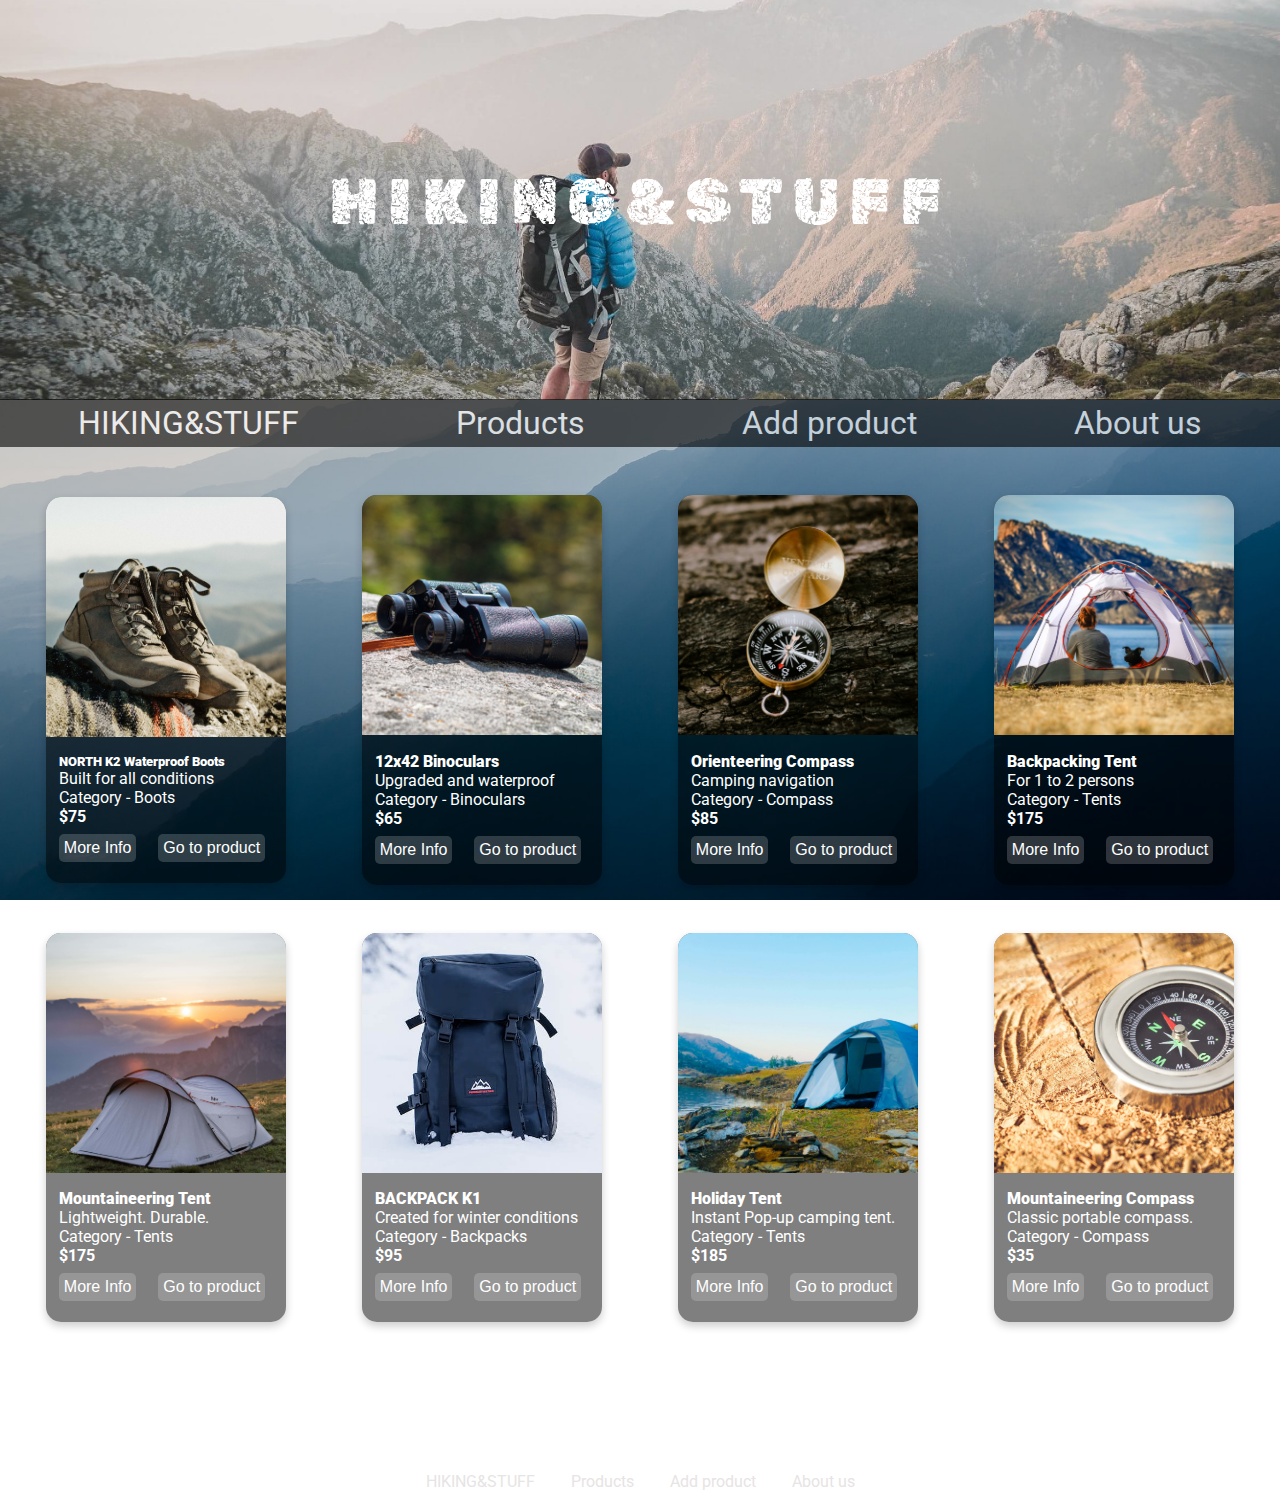
<file: index.html>
<!DOCTYPE html>
<html lang="en">

<head>
    <meta charset="UTF-8">
    <meta http-equiv="X-UA-Compatible" content="IE=edge">
    <meta meta name="viewport" content="width=device-width,initial-scale=1.0">
    <link rel="stylesheet" type="text/css" href="./stylesheets/styles.css">

    <!-- Google tag (gtag.js) -->
    <script async src="https://www.googletagmanager.com/gtag/js?id=G-9KDKPN34CJ"></script>
    <script>
        window.dataLayer = window.dataLayer || [];

        function gtag() {
            dataLayer.push(arguments);
        }
        gtag('js', new Date());

        gtag('config', 'G-9KDKPN34CJ');
    </script>

    <!-- GOOGLE TAG END -->

    <title>HIKING&STUFF</title>

    <!-- FAVICONS -->

    <link rel="apple-touch-icon" sizes="180x180" href="./assets/images/Favicon/apple-touch-icon.png">
    <link rel="icon" type="image/png" sizes="32x32" href="./assets/images/Favicon/favicon-32x32.png">
    <link rel="icon" type="image/png" sizes="16x16" href="./assets/images/Favicon/favicon-16x16.png">
    <link rel="manifest" href="./assets/images/Favicon/site.webmanifest">

    <!-- FAVICONS END -->

</head>

<body>

    <header>

        <!-- Hero image -->
        <div class="main-image-wrapper">
            <img id="main-img" src="./assets/images/main-img.jpg" alt="main image" loading="lazy">

            <div class="main-img-text-wrapper">
                <p class="main-img-text">HIKING&STUFF</p>
            </div>
        </div>

        <!-- Hero image ends -->

        <!-- Navbar -->
        <nav id="main-nav">
            <a id="logo-name" href="./index.html" class="active">HIKING&STUFF</a>
            <a href="./product-list-page.html">Products</a>
            <a href="./add-product-form.html">Add product</a>
            <a href="./about-us.html">About us</a>
        </nav>

        <!-- Navbar ends -->

    </header>

    <main>
        <!-- ====== Landing page start ======= -->

        <section class="section-inner">

            <!-- TEST -->

            <div class="card animate pop">
                <img src="./assets/images/products/boots4.jpg" loading="lazy" alt="Boots">
                <div class="container">
                    <h5><b>NORTH K2 Waterproof Boots</b></h4>
                        <p>Built for all conditions</p>
                        <p>Category - Boots</p>
                        <p><strong>$75</strong></p>

                        <div class="card-inner-container">

                            <!-- ===== DROPDOWN MENU ==== -->

                            <div class="dropdown">
                                <button onclick="dropDown(event)" class="dropbtn">More Info
                                    <div id="myDropdown" class="dropdown-content">
                                        <p class="dropdown-text">
                                            <ul>
                                                <li><strong>SURE FOOTED</strong>:Responsive, supportive cushioning and
                                                    super-grippy
                                                    rubber outsoles are geared for miles over rocks, grass, gravel, and
                                                    roots.</li>
                                                <li><strong>HANDY FEATURES</strong>: Treacherous days out on
                                                    the trail are comfortable
                                                    and worry-free with this boot's waterproof full-grain leather and
                                                    mesh bootie construction and its durable mesh tongue for
                                                    breathability.</li>
                                                <li><strong>ADVANCED TECHNOLOGY</strong>: Waterproof
                                                    Hiking Boot features our lightweight, durable midsole for long
                                                    lasting
                                                    comfort, superior cushioning, and high energy return as well as an
                                                    advanced traction rubber sole for slip-free movement on rough
                                                    ground.
                                                </li>
                                            </ul>
                                        </p>
                                    </div>
                            </div>
                            <!-- ===== DROPDOWN MENU ENDS -->
                            <button class="product-link-btn">
                                <a href="./product-detail.html">Go to
                                    product</a>
                            </button>

                        </div>

                </div>
            </div>

            <div class="card animate pop">
                <img src="./assets/images/products/binoculars1.jpg" loading="lazy" alt="Product">
                <div class="container">
                    <h4><b>12x42 Binoculars</b></h4>
                    <p>Upgraded and waterproof</p>
                    <p>Category - Binoculars</p>
                    <p><strong>$65</strong></p>

                    <div class="card-inner-container">

                        <!-- ===== DROPDOWN MENU ==== -->

                        <div class="dropdown">
                            <button onclick="dropDown(event)" class="dropbtn">More Info
                                <div id="myDropdown" class="dropdown-content">
                                    <p class="dropdown-text">
                                        <ul>
                                            <li><strong>SURE FOOTED</strong>:Responsive, supportive cushioning and
                                                super-grippy
                                                rubber outsoles are geared for miles over rocks, grass, gravel, and
                                                roots.</li>
                                            <li><strong>HANDY FEATURES</strong>: Treacherous days out on
                                                the trail are comfortable
                                                and worry-free with this boot's waterproof full-grain leather and
                                                mesh bootie construction and its durable mesh tongue for
                                                breathability.</li>
                                            <li><strong>ADVANCED TECHNOLOGY</strong>: Waterproof
                                                Hiking Boot features our lightweight, durable midsole for long
                                                lasting
                                                comfort, superior cushioning, and high energy return as well as an
                                                advanced traction rubber sole for slip-free movement on rough
                                                ground.
                                            </li>
                                        </ul>
                                    </p>
                                </div>
                        </div>
                        <!-- ===== DROPDOWN MENU ENDS -->
                        <button class="product-link-btn">
                            <a href="./product-detail.html">Go to
                                product</a>
                        </button>

                    </div>

                </div>
            </div>
            <div class="card animate pop">
                <img src="./assets/images/products/compass1.jpg" loading="lazy" alt="product-image">
                <div class="container">
                    <h4><b>Orienteering Compass</b></h4>
                    <p>Camping navigation</p>
                    <p>Category - Compass</p>
                    <p><strong>$85</strong></p>

                    <div class="card-inner-container">

                        <!-- ===== DROPDOWN MENU ==== -->

                        <div class="dropdown">
                            <button onclick="dropDown(event)" class="dropbtn">More Info
                                <div id="myDropdown" class="dropdown-content">
                                    <p class="dropdown-text">
                                        <ul>
                                            <li><strong>SURE FOOTED</strong>:Responsive, supportive cushioning and
                                                super-grippy
                                                rubber outsoles are geared for miles over rocks, grass, gravel, and
                                                roots.</li>
                                            <li><strong>HANDY FEATURES</strong>: Treacherous days out on
                                                the trail are comfortable
                                                and worry-free with this boot's waterproof full-grain leather and
                                                mesh bootie construction and its durable mesh tongue for
                                                breathability.</li>
                                            <li><strong>ADVANCED TECHNOLOGY</strong>: Waterproof
                                                Hiking Boot features our lightweight, durable midsole for long
                                                lasting
                                                comfort, superior cushioning, and high energy return as well as an
                                                advanced traction rubber sole for slip-free movement on rough
                                                ground.
                                            </li>
                                        </ul>
                                    </p>
                                </div>
                        </div>
                        <!-- ===== DROPDOWN MENU ENDS -->
                        <button class="product-link-btn">
                            <a href="./product-detail.html">Go to
                                product</a>
                        </button>

                    </div>

                </div>
            </div>
            <div class="card animate pop">
                <img src="./assets/images/products/tent1.jpg" alt="Product" loading="lazy">
                <div class="container">
                    <h4><b>Backpacking Tent</b></h4>
                    <p>For 1 to 2 persons</p>
                    <p>Category - Tents</p>
                    <p><strong>$175</strong></p>

                    <div class="card-inner-container">

                        <!-- ===== DROPDOWN MENU ==== -->

                        <div class="dropdown">
                            <button onclick="dropDown(event)" class="dropbtn">More Info
                                <div id="myDropdown" class="dropdown-content">
                                    <p class="dropdown-text">
                                        <ul>
                                            <li><strong>SURE FOOTED</strong>:Responsive, supportive cushioning and
                                                super-grippy
                                                rubber outsoles are geared for miles over rocks, grass, gravel, and
                                                roots.</li>
                                            <li><strong>HANDY FEATURES</strong>: Treacherous days out on
                                                the trail are comfortable
                                                and worry-free with this boot's waterproof full-grain leather and
                                                mesh bootie construction and its durable mesh tongue for
                                                breathability.</li>
                                            <li><strong>ADVANCED TECHNOLOGY</strong>: Waterproof
                                                Hiking Boot features our lightweight, durable midsole for long
                                                lasting
                                                comfort, superior cushioning, and high energy return as well as an
                                                advanced traction rubber sole for slip-free movement on rough
                                                ground.
                                            </li>
                                        </ul>
                                    </p>
                                </div>
                        </div>
                        <!-- ===== DROPDOWN MENU ENDS -->
                        <button class="product-link-btn">
                            <a href="./product-detail.html">Go to
                                product</a>
                        </button>

                    </div>

                </div>
            </div>
            <div class="card animate pop">
                <img src="./assets/images/products/tent3.jpg" alt="Product" loading="lazy">
                <div class="container">
                    <h4><b>Mountaineering Tent</b></h4>
                    <p>Lightweight. Durable. </p>
                    <p>Category - Tents</p>
                    <p><strong>$175</strong></p>

                    <div class="card-inner-container">

                        <!-- ===== DROPDOWN MENU ==== -->

                        <div class="dropdown">
                            <button onclick="dropDown(event)" class="dropbtn">More Info
                                <div id="myDropdown" class="dropdown-content">
                                    <p class="dropdown-text">
                                        <ul>
                                            <li><strong>SURE FOOTED</strong>:Responsive, supportive cushioning and
                                                super-grippy
                                                rubber outsoles are geared for miles over rocks, grass, gravel, and
                                                roots.</li>
                                            <li><strong>HANDY FEATURES</strong>: Treacherous days out on
                                                the trail are comfortable
                                                and worry-free with this boot's waterproof full-grain leather and
                                                mesh bootie construction and its durable mesh tongue for
                                                breathability.</li>
                                            <li><strong>ADVANCED TECHNOLOGY</strong>: Waterproof
                                                Hiking Boot features our lightweight, durable midsole for long
                                                lasting
                                                comfort, superior cushioning, and high energy return as well as an
                                                advanced traction rubber sole for slip-free movement on rough
                                                ground.
                                            </li>
                                        </ul>
                                    </p>
                                </div>
                        </div>
                        <!-- ===== DROPDOWN MENU ENDS -->
                        <button class="product-link-btn">
                            <a href="./product-detail.html">Go to
                                product</a>
                        </button>

                    </div>

                </div>
            </div>
            <div class="card animate pop">
                <img src="./assets/images/products/backpack2.jpg" alt="Product" loading="lazy">
                <div class="container">
                    <h4><b>BACKPACK K1</b></h4>
                    <p>Created for winter conditions</p>
                    <p>Category - Backpacks</p>
                    <p><strong>$95</strong></p>

                    <div class="card-inner-container">

                        <!-- ===== DROPDOWN MENU ==== -->

                        <div class="dropdown">
                            <button onclick="dropDown(event)" class="dropbtn">More Info
                                <div id="myDropdown" class="dropdown-content">
                                    <p class="dropdown-text">
                                        <ul>
                                            <li><strong>SURE FOOTED</strong>:Responsive, supportive cushioning and
                                                super-grippy
                                                rubber outsoles are geared for miles over rocks, grass, gravel, and
                                                roots.</li>
                                            <li><strong>HANDY FEATURES</strong>: Treacherous days out on
                                                the trail are comfortable
                                                and worry-free with this boot's waterproof full-grain leather and
                                                mesh bootie construction and its durable mesh tongue for
                                                breathability.</li>
                                            <li><strong>ADVANCED TECHNOLOGY</strong>: Waterproof
                                                Hiking Boot features our lightweight, durable midsole for long
                                                lasting
                                                comfort, superior cushioning, and high energy return as well as an
                                                advanced traction rubber sole for slip-free movement on rough
                                                ground.
                                            </li>
                                        </ul>
                                    </p>
                                </div>
                        </div>
                        <!-- ===== DROPDOWN MENU ENDS -->
                        <button class="product-link-btn">
                            <a href="./product-detail.html">Go to
                                product</a>
                        </button>

                    </div>

                </div>
            </div>

            <div class="card animate pop">
                <img src="./assets/images/products/tent4.jpg" alt="Product" loading="lazy">
                <div class="container">
                    <h4><b>Holiday Tent</b></h4>
                    <p>Instant Pop-up camping tent.</p>
                    <p>Category - Tents</p>
                    <p><strong>$185</strong></p>

                    <div class="card-inner-container">

                        <!-- ===== DROPDOWN MENU ==== -->

                        <div class="dropdown">
                            <button onclick="dropDown(event)" class="dropbtn">More Info
                                <div id="myDropdown" class="dropdown-content">
                                    <p class="dropdown-text">
                                        <ul>
                                            <li><strong>SURE FOOTED</strong>:Responsive, supportive cushioning and
                                                super-grippy
                                                rubber outsoles are geared for miles over rocks, grass, gravel, and
                                                roots.</li>
                                            <li><strong>HANDY FEATURES</strong>: Treacherous days out on
                                                the trail are comfortable
                                                and worry-free with this boot's waterproof full-grain leather and
                                                mesh bootie construction and its durable mesh tongue for
                                                breathability.</li>
                                            <li><strong>ADVANCED TECHNOLOGY</strong>: Waterproof
                                                Hiking Boot features our lightweight, durable midsole for long
                                                lasting
                                                comfort, superior cushioning, and high energy return as well as an
                                                advanced traction rubber sole for slip-free movement on rough
                                                ground.
                                            </li>
                                        </ul>
                                    </p>
                                </div>
                        </div>
                        <!-- ===== DROPDOWN MENU ENDS -->
                        <button class="product-link-btn">
                            <a href="./product-detail.html">Go to
                                product</a>
                        </button>

                    </div>

                </div>
            </div>
            <div class="card animate pop">
                <img src="./assets/images/products/compass2.jpg" alt="Product" loading="lazy">
                <div class="container">
                    <h4><b>Mountaineering Compass</b></h4>
                    <p>Classic portable compass.</p>
                    <p>Category - Compass</p>
                    <p><strong>$35</strong></p>

                    <div class="card-inner-container">

                        <!-- ===== DROPDOWN MENU ==== -->

                        <div class="dropdown">
                            <button onclick="dropDown(event)" class="dropbtn">More Info
                                <div id="myDropdown" class="dropdown-content">
                                    <p class="dropdown-text">
                                        <ul>
                                            <li><strong>SURE FOOTED</strong>:Responsive, supportive cushioning and
                                                super-grippy
                                                rubber outsoles are geared for miles over rocks, grass, gravel, and
                                                roots.</li>
                                            <li><strong>HANDY FEATURES</strong>: Treacherous days out on
                                                the trail are comfortable
                                                and worry-free with this boot's waterproof full-grain leather and
                                                mesh bootie construction and its durable mesh tongue for
                                                breathability.</li>
                                            <li><strong>ADVANCED TECHNOLOGY</strong>: Waterproof
                                                Hiking Boot features our lightweight, durable midsole for long
                                                lasting
                                                comfort, superior cushioning, and high energy return as well as an
                                                advanced traction rubber sole for slip-free movement on rough
                                                ground.
                                            </li>
                                        </ul>
                                    </p>
                                </div>
                        </div>
                        <!-- ===== DROPDOWN MENU ENDS -->
                        <button class="product-link-btn">
                            <a href="./product-detail.html">Go to
                                product</a>
                        </button>

                    </div>

                </div>
            </div>

            <!-- TEST END -->

        </section>

        <!-- ====== Landing page end ======= -->
    </main>

    <footer id="footer">
        <div class="footer-container">
            <div class="social-media-icons">

                <a href="https://www.facebook.com/" target="_blank">
                    <img class="social-media-icons-footer" src="./assets/images/icons/icon1.png" alt="social-icon"
                        loading="lazy">
                </a>

                <a href="https://www.instagram.com/" target="_blank">
                    <img class="social-media-icons-footer" src="./assets/images/icons/icon2.png" alt="social-icon"
                        loading="lazy">
                </a>

                <a class="social-media-links" href="https://www.youtube.com/" target="_blank">
                    <img class="social-media-icons-footer" src="./assets/images/icons/icon3.png" alt="social-icon"
                        loading="lazy">
                </a>
            </div>

            <div class="footer-links">
                <a class="footer-links" id="name" href="./index.html" class="active">HIKING&STUFF</a>
                <a class="footer-links" href="./product-list-page.html">Products</a>
                <a class="footer-links" href="./add-product-form.html">Add product</a>
                <a class="footer-links" href="./about-us.html">About us</a>
            </div>
        </div>
    </footer>

    <script src="scripts/script.js"></script>
</body>

</html>
</file>
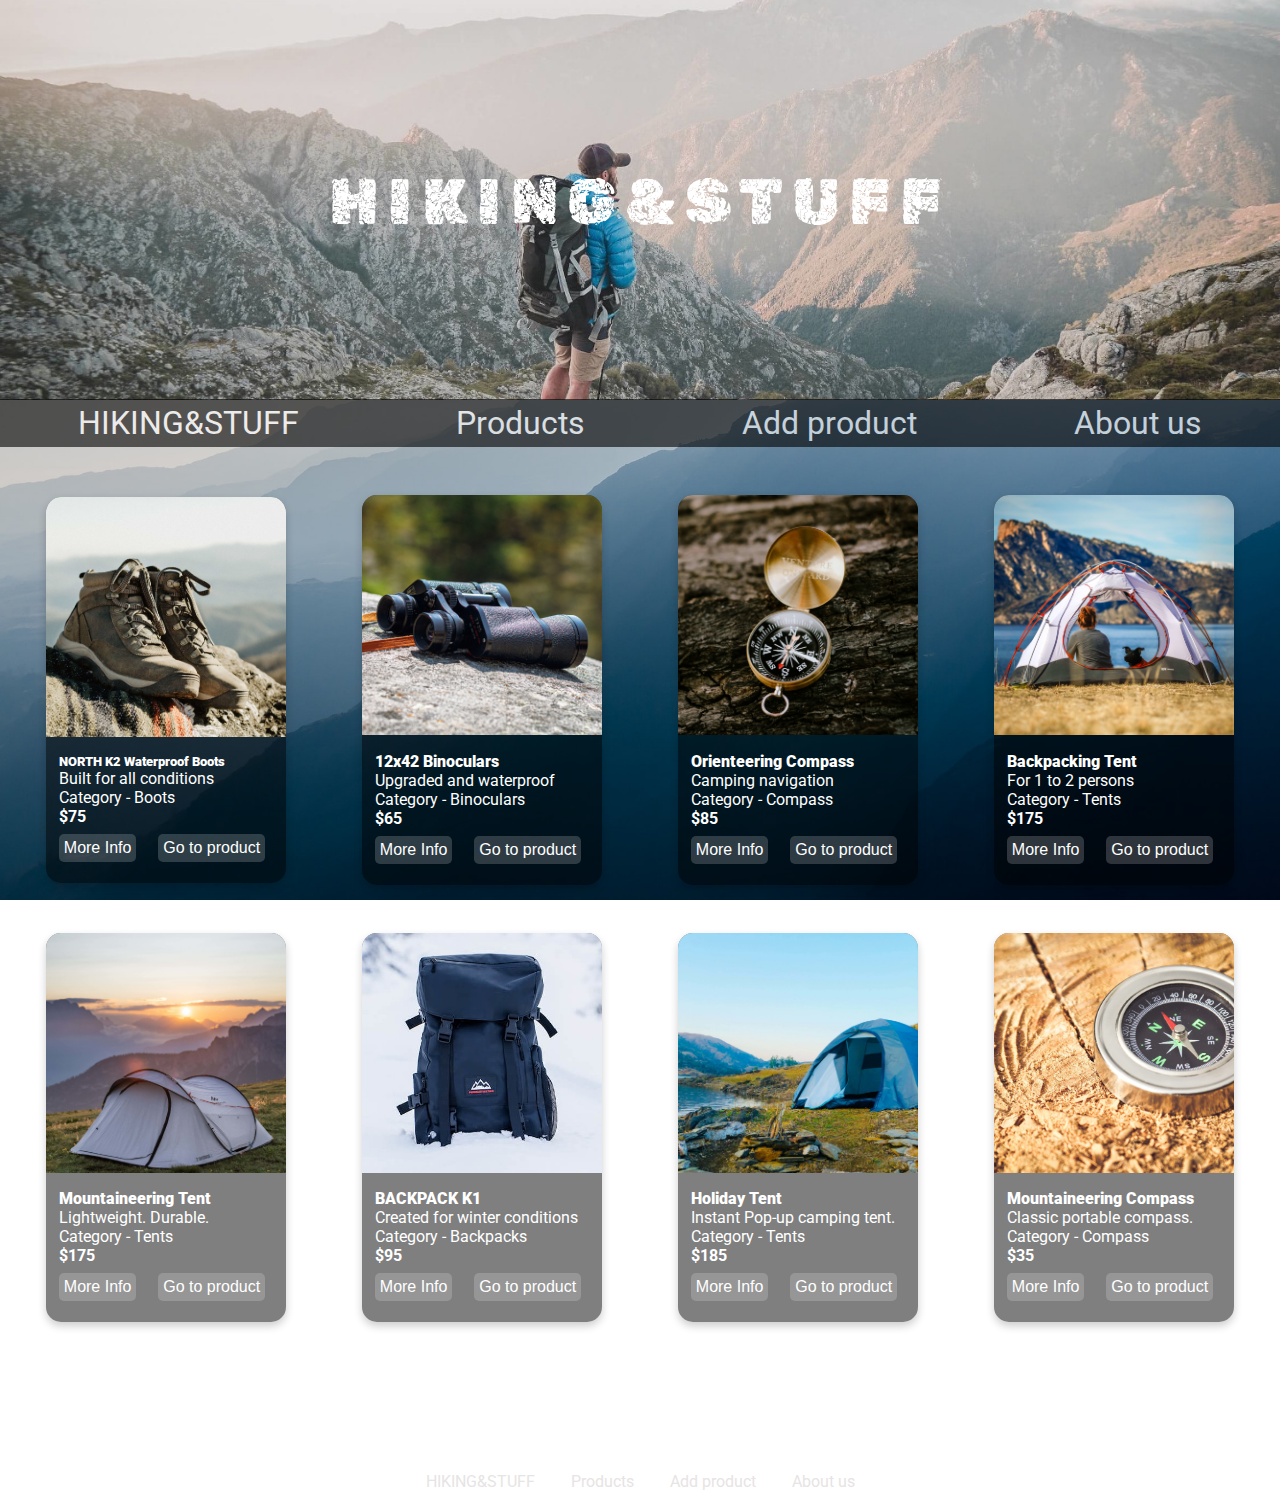
<file: docs/index.html>
<!DOCTYPE html>
<html lang="en">

<head>
    <meta charset="UTF-8">
    <meta http-equiv="X-UA-Compatible" content="IE=edge">
    <meta meta name=" viewport" content="width=device-width,initial-scale=1.0">
    <link rel="stylesheet" href="../stylesheets/styles.css">
    <title>HIKING&STUFF</title>

    <!-- FAVICONS -->

    <link rel="apple-touch-icon" sizes="180x180" href="../assets/images/Favicon/apple-touch-icon.png">
    <link rel="icon" type="image/png" sizes="32x32" href="../assets/images/Favicon/favicon-32x32.png">
    <link rel="icon" type="image/png" sizes="16x16" href="../assets/images/Favicon/favicon-16x16.png">
    <link rel="manifest" href="../assets/images/Favicon/site.webmanifest">

    <!-- FAVICONS END -->

    <!-- FONTS -->

    <!-- <link rel="preconnect" href="https://fonts.googleapis.com">
    <link rel="preconnect" href="https://fonts.gstatic.com" crossorigin>
    <link href="https://fonts.googleapis.com/css2?family=Rubik+Distressed&display=swap" rel="stylesheet">

    <link rel="preconnect" href="https://fonts.googleapis.com">
    <link rel="preconnect" href="https://fonts.gstatic.com" crossorigin>
    <link href="https://fonts.googleapis.com/css2?family=Roboto&display=swap" rel="stylesheet"> -->

    <!-- FONTS END -->
</head>

<body>

    <header>

        <!-- Hero image -->
        <div class="main-image-wrapper">
            <img id="main-img" src="../assets/images/main-img.jpg" alt="main image" loading="lazy">
            <!-- <div class="bottom-left">Bottom Left</div> -->
            <div class="main-img-text-wrapper">
                <p class="main-img-text">HIKING&STUFF</p>
            </div>
        </div>

        <!-- Hero image ends -->

        <!-- Navbar -->
        <nav id="main-nav">
            <a id="logo-name" href="../docs/index.html" class="active">HIKING&STUFF</a>
            <a href="../docs/product-list-page.html">Products</a>
            <a href="../docs/add-product-form.html">Add product</a>
            <a href="../docs/about-us.html">About us</a>

            <!-- TODO: dark mode -->
            <!-- <button id="dark-mode-btn" onclick="darkModeToggle()">Dark Mode</button> -->
        </nav>

        <!-- Navbar ends -->



    </header>

    <main>

        <!-- ====== Landing page start ======= -->


        <section class="section-inner">

            <!-- TEST -->


            <div class="card animate pop">
                <img src="../assets/images/products/boots4.jpg" loading="lazy" alt="Boots">
                <div class="container">
                    <h5><b>NORTH K2 Waterproof Boots</b></h4>
                        <p>Built for all conditions</p>
                        <p>Category - Boots</p>
                        <p><strong>$75</strong></p>



                        <div class="card-inner-container">

                            <!-- ===== DROPDOWN MENU ==== -->

                            <div class="dropdown">
                                <button onclick="dropDown(event)" class="dropbtn">More Info
                                    <div id="myDropdown" class="dropdown-content">
                                        <p class="dropdown-text">
                                            <ul>
                                                <li><strong>SURE FOOTED</strong>:Responsive, supportive cushioning and
                                                    super-grippy
                                                    rubber outsoles are geared for miles over rocks, grass, gravel, and
                                                    roots.</li>
                                                <li><strong>HANDY FEATURES</strong>: Treacherous days out on
                                                    the trail are comfortable
                                                    and worry-free with this boot's waterproof full-grain leather and
                                                    mesh bootie construction and its durable mesh tongue for
                                                    breathability.</li>
                                                <li><strong>ADVANCED TECHNOLOGY</strong>: Waterproof
                                                    Hiking Boot features our lightweight, durable midsole for long
                                                    lasting
                                                    comfort, superior cushioning, and high energy return as well as an
                                                    advanced traction rubber sole for slip-free movement on rough
                                                    ground.
                                                </li>
                                            </ul>
                                        </p>
                                    </div>
                            </div>
                            <!-- ===== DROPDOWN MENU ENDS -->
                            <button class="product-link-btn">
                                <a href="../docs/product-detail.html" target="_blank">Go to
                                    product</a>
                            </button>

                        </div>

                </div>
            </div>



            <div class="card animate pop">
                <img src="../assets/images/products/binoculars1.jpg" loading="lazy" alt="Product">
                <div class="container">
                    <h4><b>12x42 Binoculars</b></h4>
                    <p>Upgraded and waterproof</p>
                    <p>Category - Binoculars</p>
                    <p><strong>$65</strong></p>

                    <div class="card-inner-container">

                        <!-- ===== DROPDOWN MENU ==== -->

                        <div class="dropdown">
                            <button onclick="dropDown(event)" class="dropbtn">More Info
                                <div id="myDropdown" class="dropdown-content">
                                    <p class="dropdown-text">
                                        <ul>
                                            <li><strong>SURE FOOTED</strong>:Responsive, supportive cushioning and
                                                super-grippy
                                                rubber outsoles are geared for miles over rocks, grass, gravel, and
                                                roots.</li>
                                            <li><strong>HANDY FEATURES</strong>: Treacherous days out on
                                                the trail are comfortable
                                                and worry-free with this boot's waterproof full-grain leather and
                                                mesh bootie construction and its durable mesh tongue for
                                                breathability.</li>
                                            <li><strong>ADVANCED TECHNOLOGY</strong>: Waterproof
                                                Hiking Boot features our lightweight, durable midsole for long
                                                lasting
                                                comfort, superior cushioning, and high energy return as well as an
                                                advanced traction rubber sole for slip-free movement on rough
                                                ground.
                                            </li>
                                        </ul>
                                    </p>
                                </div>
                        </div>
                        <!-- ===== DROPDOWN MENU ENDS -->
                        <button class="product-link-btn">
                            <a href="../docs/product-detail.html" target="_blank">Go to
                                product</a>
                        </button>

                    </div>

                </div>
            </div>
            <div class="card animate pop">
                <img src="../assets/images/products/compass1.jpg" loading="lazy" alt="product-image">
                <div class="container">
                    <h4><b>Orienteering Compass</b></h4>
                    <p>Camping navigation</p>
                    <p>Category - Compass</p>
                    <p><strong>$85</strong></p>

                    <div class="card-inner-container">

                        <!-- ===== DROPDOWN MENU ==== -->

                        <div class="dropdown">
                            <button onclick="dropDown(event)" class="dropbtn">More Info
                                <div id="myDropdown" class="dropdown-content">
                                    <p class="dropdown-text">
                                        <ul>
                                            <li><strong>SURE FOOTED</strong>:Responsive, supportive cushioning and
                                                super-grippy
                                                rubber outsoles are geared for miles over rocks, grass, gravel, and
                                                roots.</li>
                                            <li><strong>HANDY FEATURES</strong>: Treacherous days out on
                                                the trail are comfortable
                                                and worry-free with this boot's waterproof full-grain leather and
                                                mesh bootie construction and its durable mesh tongue for
                                                breathability.</li>
                                            <li><strong>ADVANCED TECHNOLOGY</strong>: Waterproof
                                                Hiking Boot features our lightweight, durable midsole for long
                                                lasting
                                                comfort, superior cushioning, and high energy return as well as an
                                                advanced traction rubber sole for slip-free movement on rough
                                                ground.
                                            </li>
                                        </ul>
                                    </p>
                                </div>
                        </div>
                        <!-- ===== DROPDOWN MENU ENDS -->
                        <button class="product-link-btn">
                            <a href="../docs/product-detail.html" target="_blank">Go to
                                product</a>
                        </button>

                    </div>

                </div>
            </div>
            <div class="card animate pop">
                <img src="../assets/images/products/tent1.jpg" alt="Product" loading="lazy">
                <div class="container">
                    <h4><b>Backpacking Tent</b></h4>
                    <p>For 1 to 2 persons</p>
                    <p>Category - Tents</p>
                    <p><strong>$175</strong></p>

                    <div class="card-inner-container">

                        <!-- ===== DROPDOWN MENU ==== -->

                        <div class="dropdown">
                            <button onclick="dropDown(event)" class="dropbtn">More Info
                                <div id="myDropdown" class="dropdown-content">
                                    <p class="dropdown-text">
                                        <ul>
                                            <li><strong>SURE FOOTED</strong>:Responsive, supportive cushioning and
                                                super-grippy
                                                rubber outsoles are geared for miles over rocks, grass, gravel, and
                                                roots.</li>
                                            <li><strong>HANDY FEATURES</strong>: Treacherous days out on
                                                the trail are comfortable
                                                and worry-free with this boot's waterproof full-grain leather and
                                                mesh bootie construction and its durable mesh tongue for
                                                breathability.</li>
                                            <li><strong>ADVANCED TECHNOLOGY</strong>: Waterproof
                                                Hiking Boot features our lightweight, durable midsole for long
                                                lasting
                                                comfort, superior cushioning, and high energy return as well as an
                                                advanced traction rubber sole for slip-free movement on rough
                                                ground.
                                            </li>
                                        </ul>
                                    </p>
                                </div>
                        </div>
                        <!-- ===== DROPDOWN MENU ENDS -->
                        <button class="product-link-btn">
                            <a href="../docs/product-detail.html" target="_blank">Go to
                                product</a>
                        </button>

                    </div>

                </div>
            </div>
            <div class="card animate pop">
                <img src="../assets/images/products/tent3.jpg" alt="Product" loading="lazy">
                <div class="container">
                    <h4><b>Mountaineering Tent</b></h4>
                    <p>Lightweight. Durable. </p>
                    <p>Category - Tents</p>
                    <p><strong>$175</strong></p>

                    <div class="card-inner-container">

                        <!-- ===== DROPDOWN MENU ==== -->

                        <div class="dropdown">
                            <button onclick="dropDown(event)" class="dropbtn">More Info
                                <div id="myDropdown" class="dropdown-content">
                                    <p class="dropdown-text">
                                        <ul>
                                            <li><strong>SURE FOOTED</strong>:Responsive, supportive cushioning and
                                                super-grippy
                                                rubber outsoles are geared for miles over rocks, grass, gravel, and
                                                roots.</li>
                                            <li><strong>HANDY FEATURES</strong>: Treacherous days out on
                                                the trail are comfortable
                                                and worry-free with this boot's waterproof full-grain leather and
                                                mesh bootie construction and its durable mesh tongue for
                                                breathability.</li>
                                            <li><strong>ADVANCED TECHNOLOGY</strong>: Waterproof
                                                Hiking Boot features our lightweight, durable midsole for long
                                                lasting
                                                comfort, superior cushioning, and high energy return as well as an
                                                advanced traction rubber sole for slip-free movement on rough
                                                ground.
                                            </li>
                                        </ul>
                                    </p>
                                </div>
                        </div>
                        <!-- ===== DROPDOWN MENU ENDS -->
                        <button class="product-link-btn">
                            <a href="../docs/product-detail.html" target="_blank">Go to
                                product</a>
                        </button>

                    </div>

                </div>
            </div>
            <div class="card animate pop">
                <img src="../assets/images/products/backpack2.jpg" alt="Product" loading="lazy">
                <div class="container">
                    <h4><b>BACKPACK K1</b></h4>
                    <p>Created for winter conditions</p>
                    <p>Category - Backpacks</p>
                    <p><strong>$95</strong></p>

                    <div class="card-inner-container">

                        <!-- ===== DROPDOWN MENU ==== -->

                        <div class="dropdown">
                            <button onclick="dropDown(event)" class="dropbtn">More Info
                                <div id="myDropdown" class="dropdown-content">
                                    <p class="dropdown-text">
                                        <ul>
                                            <li><strong>SURE FOOTED</strong>:Responsive, supportive cushioning and
                                                super-grippy
                                                rubber outsoles are geared for miles over rocks, grass, gravel, and
                                                roots.</li>
                                            <li><strong>HANDY FEATURES</strong>: Treacherous days out on
                                                the trail are comfortable
                                                and worry-free with this boot's waterproof full-grain leather and
                                                mesh bootie construction and its durable mesh tongue for
                                                breathability.</li>
                                            <li><strong>ADVANCED TECHNOLOGY</strong>: Waterproof
                                                Hiking Boot features our lightweight, durable midsole for long
                                                lasting
                                                comfort, superior cushioning, and high energy return as well as an
                                                advanced traction rubber sole for slip-free movement on rough
                                                ground.
                                            </li>
                                        </ul>
                                    </p>
                                </div>
                        </div>
                        <!-- ===== DROPDOWN MENU ENDS -->
                        <button class="product-link-btn">
                            <a href="../docs/product-detail.html" target="_blank">Go to
                                product</a>
                        </button>

                    </div>

                </div>
            </div>

            <div class="card animate pop">
                <img src="../assets/images/products/tent4.jpg" alt="Product" loading="lazy">
                <div class="container">
                    <h4><b>Holiday Tent</b></h4>
                    <p>Instant Pop-up camping tent.</p>
                    <p>Category - Tents</p>
                    <p><strong>$185</strong></p>

                    <div class="card-inner-container">

                        <!-- ===== DROPDOWN MENU ==== -->

                        <div class="dropdown">
                            <button onclick="dropDown(event)" class="dropbtn">More Info
                                <div id="myDropdown" class="dropdown-content">
                                    <p class="dropdown-text">
                                        <ul>
                                            <li><strong>SURE FOOTED</strong>:Responsive, supportive cushioning and
                                                super-grippy
                                                rubber outsoles are geared for miles over rocks, grass, gravel, and
                                                roots.</li>
                                            <li><strong>HANDY FEATURES</strong>: Treacherous days out on
                                                the trail are comfortable
                                                and worry-free with this boot's waterproof full-grain leather and
                                                mesh bootie construction and its durable mesh tongue for
                                                breathability.</li>
                                            <li><strong>ADVANCED TECHNOLOGY</strong>: Waterproof
                                                Hiking Boot features our lightweight, durable midsole for long
                                                lasting
                                                comfort, superior cushioning, and high energy return as well as an
                                                advanced traction rubber sole for slip-free movement on rough
                                                ground.
                                            </li>
                                        </ul>
                                    </p>
                                </div>
                        </div>
                        <!-- ===== DROPDOWN MENU ENDS -->
                        <button class="product-link-btn">
                            <a href="../docs/product-detail.html" target="_blank">Go to
                                product</a>
                        </button>

                    </div>

                </div>
            </div>
            <div class="card animate pop">
                <img src="../assets/images/products/compass2.jpg" alt="Product" loading="lazy">
                <div class="container">
                    <h4><b>Mountaineering Compass</b></h4>
                    <p>Classic portable compass.</p>
                    <p>Category - Compass</p>
                    <p><strong>$35</strong></p>

                    <div class="card-inner-container">

                        <!-- ===== DROPDOWN MENU ==== -->

                        <div class="dropdown">
                            <button onclick="dropDown(event)" class="dropbtn">More Info
                                <div id="myDropdown" class="dropdown-content">
                                    <p class="dropdown-text">
                                        <ul>
                                            <li><strong>SURE FOOTED</strong>:Responsive, supportive cushioning and
                                                super-grippy
                                                rubber outsoles are geared for miles over rocks, grass, gravel, and
                                                roots.</li>
                                            <li><strong>HANDY FEATURES</strong>: Treacherous days out on
                                                the trail are comfortable
                                                and worry-free with this boot's waterproof full-grain leather and
                                                mesh bootie construction and its durable mesh tongue for
                                                breathability.</li>
                                            <li><strong>ADVANCED TECHNOLOGY</strong>: Waterproof
                                                Hiking Boot features our lightweight, durable midsole for long
                                                lasting
                                                comfort, superior cushioning, and high energy return as well as an
                                                advanced traction rubber sole for slip-free movement on rough
                                                ground.
                                            </li>
                                        </ul>
                                    </p>
                                </div>
                        </div>
                        <!-- ===== DROPDOWN MENU ENDS -->
                        <button class="product-link-btn">
                            <a href="../docs/product-detail.html" target="_blank">Go to
                                product</a>
                        </button>

                    </div>

                </div>
            </div>

            <!-- TEST END -->

        </section>


        <!-- ====== Landing page end ======= -->


    </main>

    <footer id="footer">
        <div class="footer-container">
            <div class="social-media-icons">

                <a href="https://www.facebook.com/" target="_blank">
                    <img class="social-media-icons-footer" src="../assets/images/icons/icon1.png" alt="social-icon"
                        loading="lazy">
                </a>

                <a href="https://www.instagram.com/" target="_blank">
                    <img class="social-media-icons-footer" src="../assets/images/icons/icon2.png" alt="social-icon"
                        loading="lazy">
                </a>

                <a class="social-media-links" href="https://www.youtube.com/" target="_blank">
                    <img class="social-media-icons-footer" src="../assets/images/icons/icon3.png" alt="social-icon"
                        loading="lazy">
                </a>
            </div>

            <div class="footer-links">
                <a class="footer-links" id="name" href="../index.html" class="active">HIKING&STUFF</a>
                <a class="footer-links" href="../product-list-page.html">Products</a>
                <a class="footer-links" href="../add-product-form.html">Add product</a>
                <a class="footer-links" href="../about-us.html">About us</a>
            </div>
        </div>
    </footer>

    <script src="../scripts/script.js"></script>
</body>

</html>
</file>
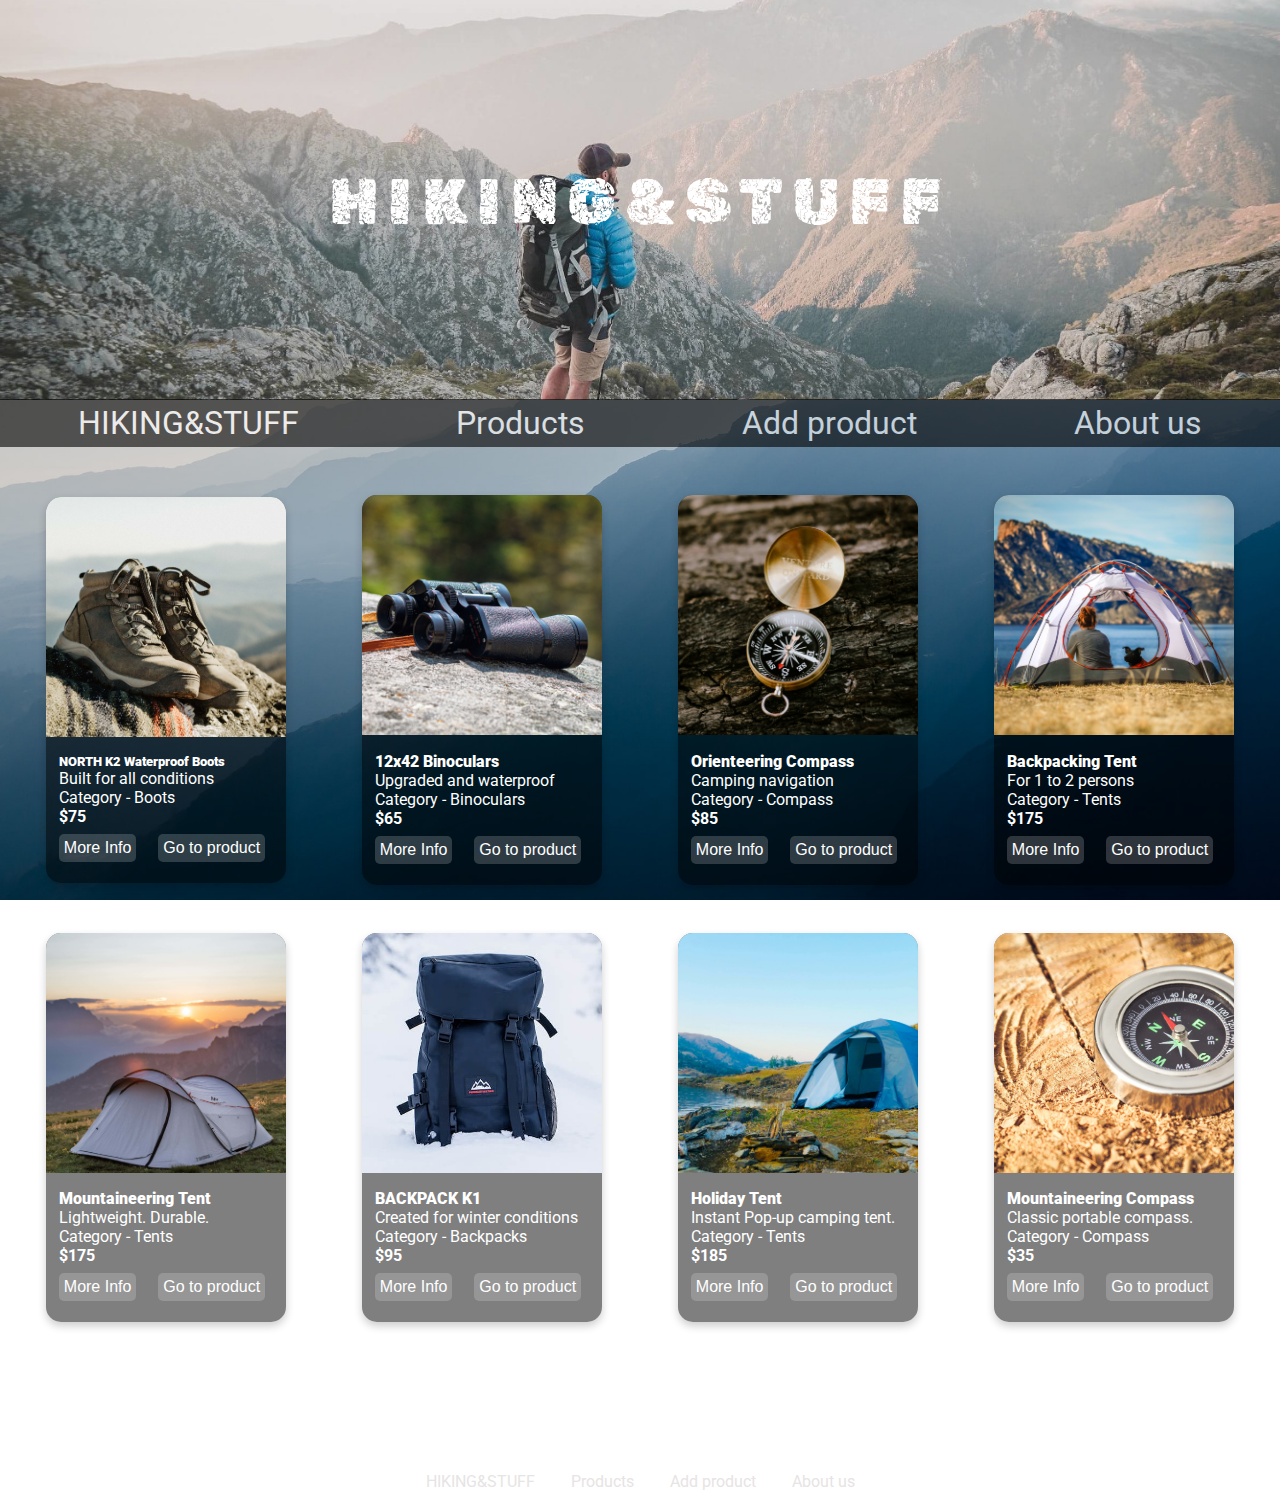
<file: pages/index.html>
<!DOCTYPE html>
<html lang="en">

<head>
    <meta charset="UTF-8">
    <meta http-equiv="X-UA-Compatible" content="IE=edge">
    <meta meta name=" viewport" content="width=device-width,initial-scale=1.0">
    <link rel="stylesheet" href="../stylesheets/styles.css">
    <title>HIKING&STUFF</title>

    <!-- FAVICONS -->

    <link rel="apple-touch-icon" sizes="180x180" href="../assets/images/Favicon/apple-touch-icon.png">
    <link rel="icon" type="image/png" sizes="32x32" href="../assets/images/Favicon/favicon-32x32.png">
    <link rel="icon" type="image/png" sizes="16x16" href="../assets/images/Favicon/favicon-16x16.png">
    <link rel="manifest" href="../assets/images/Favicon/site.webmanifest">

    <!-- FAVICONS END -->

    <!-- FONTS -->

    <!-- <link rel="preconnect" href="https://fonts.googleapis.com">
    <link rel="preconnect" href="https://fonts.gstatic.com" crossorigin>
    <link href="https://fonts.googleapis.com/css2?family=Rubik+Distressed&display=swap" rel="stylesheet">

    <link rel="preconnect" href="https://fonts.googleapis.com">
    <link rel="preconnect" href="https://fonts.gstatic.com" crossorigin>
    <link href="https://fonts.googleapis.com/css2?family=Roboto&display=swap" rel="stylesheet"> -->

    <!-- FONTS END -->
</head>

<body>

    <header>

        <!-- Hero image -->
        <div class="main-image-wrapper">
            <img id="main-img" src="../assets/images/main-img.jpg" alt="main image" loading="lazy">
            <!-- <div class="bottom-left">Bottom Left</div> -->
            <div class="main-img-text-wrapper">
                <p class="main-img-text">HIKING&STUFF</p>
            </div>
        </div>

        <!-- Hero image ends -->

        <!-- Navbar -->
        <nav id="main-nav">
            <a id="logo-name" href="../pages/index.html" class="active">HIKING&STUFF</a>
            <a href="../pages/product-list-page.html">Products</a>
            <a href="../pages/add-product-form.html">Add product</a>
            <a href="../pages/about-us.html">About us</a>

            <!-- TODO: dark mode -->
            <!-- <button id="dark-mode-btn" onclick="darkModeToggle()">Dark Mode</button> -->
        </nav>

        <!-- Navbar ends -->



    </header>

    <main>

        <!-- ====== Landing page start ======= -->


        <section class="section-inner">

            <!-- TEST -->


            <div class="card animate pop">
                <img src="../assets/images/products/boots4.jpg" loading="lazy" alt="Boots">
                <div class="container">
                    <h5><b>NORTH K2 Waterproof Boots</b></h4>
                        <p>Built for all conditions</p>
                        <p>Category - Boots</p>
                        <p><strong>$75</strong></p>



                        <div class="card-inner-container">

                            <!-- ===== DROPDOWN MENU ==== -->

                            <div class="dropdown">
                                <button onclick="dropDown(event)" class="dropbtn">More Info
                                    <div id="myDropdown" class="dropdown-content">
                                        <p class="dropdown-text">
                                            <ul>
                                                <li><strong>SURE FOOTED</strong>:Responsive, supportive cushioning and
                                                    super-grippy
                                                    rubber outsoles are geared for miles over rocks, grass, gravel, and
                                                    roots.</li>
                                                <li><strong>HANDY FEATURES</strong>: Treacherous days out on
                                                    the trail are comfortable
                                                    and worry-free with this boot's waterproof full-grain leather and
                                                    mesh bootie construction and its durable mesh tongue for
                                                    breathability.</li>
                                                <li><strong>ADVANCED TECHNOLOGY</strong>: Waterproof
                                                    Hiking Boot features our lightweight, durable midsole for long
                                                    lasting
                                                    comfort, superior cushioning, and high energy return as well as an
                                                    advanced traction rubber sole for slip-free movement on rough
                                                    ground.
                                                </li>
                                            </ul>
                                        </p>
                                    </div>
                            </div>
                            <!-- ===== DROPDOWN MENU ENDS -->
                            <button class="product-link-btn">
                                <a href="../pages/product-detail.html" target="_blank">Go to
                                    product</a>
                            </button>

                        </div>

                </div>
            </div>



            <div class="card animate pop">
                <img src="../assets/images/products/binoculars1.jpg" loading="lazy" alt="Product">
                <div class="container">
                    <h4><b>12x42 Binoculars</b></h4>
                    <p>Upgraded and waterproof</p>
                    <p>Category - Binoculars</p>
                    <p><strong>$65</strong></p>

                    <div class="card-inner-container">

                        <!-- ===== DROPDOWN MENU ==== -->

                        <div class="dropdown">
                            <button onclick="dropDown(event)" class="dropbtn">More Info
                                <div id="myDropdown" class="dropdown-content">
                                    <p class="dropdown-text">
                                        <ul>
                                            <li><strong>SURE FOOTED</strong>:Responsive, supportive cushioning and
                                                super-grippy
                                                rubber outsoles are geared for miles over rocks, grass, gravel, and
                                                roots.</li>
                                            <li><strong>HANDY FEATURES</strong>: Treacherous days out on
                                                the trail are comfortable
                                                and worry-free with this boot's waterproof full-grain leather and
                                                mesh bootie construction and its durable mesh tongue for
                                                breathability.</li>
                                            <li><strong>ADVANCED TECHNOLOGY</strong>: Waterproof
                                                Hiking Boot features our lightweight, durable midsole for long
                                                lasting
                                                comfort, superior cushioning, and high energy return as well as an
                                                advanced traction rubber sole for slip-free movement on rough
                                                ground.
                                            </li>
                                        </ul>
                                    </p>
                                </div>
                        </div>
                        <!-- ===== DROPDOWN MENU ENDS -->
                        <button class="product-link-btn">
                            <a href="../pages/product-detail.html" target="_blank">Go to
                                product</a>
                        </button>

                    </div>

                </div>
            </div>
            <div class="card animate pop">
                <img src="../assets/images/products/compass1.jpg" loading="lazy" alt="product-image">
                <div class="container">
                    <h4><b>Orienteering Compass</b></h4>
                    <p>Camping navigation</p>
                    <p>Category - Compass</p>
                    <p><strong>$85</strong></p>

                    <div class="card-inner-container">

                        <!-- ===== DROPDOWN MENU ==== -->

                        <div class="dropdown">
                            <button onclick="dropDown(event)" class="dropbtn">More Info
                                <div id="myDropdown" class="dropdown-content">
                                    <p class="dropdown-text">
                                        <ul>
                                            <li><strong>SURE FOOTED</strong>:Responsive, supportive cushioning and
                                                super-grippy
                                                rubber outsoles are geared for miles over rocks, grass, gravel, and
                                                roots.</li>
                                            <li><strong>HANDY FEATURES</strong>: Treacherous days out on
                                                the trail are comfortable
                                                and worry-free with this boot's waterproof full-grain leather and
                                                mesh bootie construction and its durable mesh tongue for
                                                breathability.</li>
                                            <li><strong>ADVANCED TECHNOLOGY</strong>: Waterproof
                                                Hiking Boot features our lightweight, durable midsole for long
                                                lasting
                                                comfort, superior cushioning, and high energy return as well as an
                                                advanced traction rubber sole for slip-free movement on rough
                                                ground.
                                            </li>
                                        </ul>
                                    </p>
                                </div>
                        </div>
                        <!-- ===== DROPDOWN MENU ENDS -->
                        <button class="product-link-btn">
                            <a href="../pages/product-detail.html" target="_blank">Go to
                                product</a>
                        </button>

                    </div>

                </div>
            </div>
            <div class="card animate pop">
                <img src="../assets/images/products/tent1.jpg" alt="Product" loading="lazy">
                <div class="container">
                    <h4><b>Backpacking Tent</b></h4>
                    <p>For 1 to 2 persons</p>
                    <p>Category - Tents</p>
                    <p><strong>$175</strong></p>

                    <div class="card-inner-container">

                        <!-- ===== DROPDOWN MENU ==== -->

                        <div class="dropdown">
                            <button onclick="dropDown(event)" class="dropbtn">More Info
                                <div id="myDropdown" class="dropdown-content">
                                    <p class="dropdown-text">
                                        <ul>
                                            <li><strong>SURE FOOTED</strong>:Responsive, supportive cushioning and
                                                super-grippy
                                                rubber outsoles are geared for miles over rocks, grass, gravel, and
                                                roots.</li>
                                            <li><strong>HANDY FEATURES</strong>: Treacherous days out on
                                                the trail are comfortable
                                                and worry-free with this boot's waterproof full-grain leather and
                                                mesh bootie construction and its durable mesh tongue for
                                                breathability.</li>
                                            <li><strong>ADVANCED TECHNOLOGY</strong>: Waterproof
                                                Hiking Boot features our lightweight, durable midsole for long
                                                lasting
                                                comfort, superior cushioning, and high energy return as well as an
                                                advanced traction rubber sole for slip-free movement on rough
                                                ground.
                                            </li>
                                        </ul>
                                    </p>
                                </div>
                        </div>
                        <!-- ===== DROPDOWN MENU ENDS -->
                        <button class="product-link-btn">
                            <a href="../pages/product-detail.html" target="_blank">Go to
                                product</a>
                        </button>

                    </div>

                </div>
            </div>
            <div class="card animate pop">
                <img src="../assets/images/products/tent3.jpg" alt="Product" loading="lazy">
                <div class="container">
                    <h4><b>Mountaineering Tent</b></h4>
                    <p>Lightweight. Durable. </p>
                    <p>Category - Tents</p>
                    <p><strong>$175</strong></p>

                    <div class="card-inner-container">

                        <!-- ===== DROPDOWN MENU ==== -->

                        <div class="dropdown">
                            <button onclick="dropDown(event)" class="dropbtn">More Info
                                <div id="myDropdown" class="dropdown-content">
                                    <p class="dropdown-text">
                                        <ul>
                                            <li><strong>SURE FOOTED</strong>:Responsive, supportive cushioning and
                                                super-grippy
                                                rubber outsoles are geared for miles over rocks, grass, gravel, and
                                                roots.</li>
                                            <li><strong>HANDY FEATURES</strong>: Treacherous days out on
                                                the trail are comfortable
                                                and worry-free with this boot's waterproof full-grain leather and
                                                mesh bootie construction and its durable mesh tongue for
                                                breathability.</li>
                                            <li><strong>ADVANCED TECHNOLOGY</strong>: Waterproof
                                                Hiking Boot features our lightweight, durable midsole for long
                                                lasting
                                                comfort, superior cushioning, and high energy return as well as an
                                                advanced traction rubber sole for slip-free movement on rough
                                                ground.
                                            </li>
                                        </ul>
                                    </p>
                                </div>
                        </div>
                        <!-- ===== DROPDOWN MENU ENDS -->
                        <button class="product-link-btn">
                            <a href="../pages/product-detail.html" target="_blank">Go to
                                product</a>
                        </button>

                    </div>

                </div>
            </div>
            <div class="card animate pop">
                <img src="../assets/images/products/backpack2.jpg" alt="Product" loading="lazy">
                <div class="container">
                    <h4><b>BACKPACK K1</b></h4>
                    <p>Created for winter conditions</p>
                    <p>Category - Backpacks</p>
                    <p><strong>$95</strong></p>

                    <div class="card-inner-container">

                        <!-- ===== DROPDOWN MENU ==== -->

                        <div class="dropdown">
                            <button onclick="dropDown(event)" class="dropbtn">More Info
                                <div id="myDropdown" class="dropdown-content">
                                    <p class="dropdown-text">
                                        <ul>
                                            <li><strong>SURE FOOTED</strong>:Responsive, supportive cushioning and
                                                super-grippy
                                                rubber outsoles are geared for miles over rocks, grass, gravel, and
                                                roots.</li>
                                            <li><strong>HANDY FEATURES</strong>: Treacherous days out on
                                                the trail are comfortable
                                                and worry-free with this boot's waterproof full-grain leather and
                                                mesh bootie construction and its durable mesh tongue for
                                                breathability.</li>
                                            <li><strong>ADVANCED TECHNOLOGY</strong>: Waterproof
                                                Hiking Boot features our lightweight, durable midsole for long
                                                lasting
                                                comfort, superior cushioning, and high energy return as well as an
                                                advanced traction rubber sole for slip-free movement on rough
                                                ground.
                                            </li>
                                        </ul>
                                    </p>
                                </div>
                        </div>
                        <!-- ===== DROPDOWN MENU ENDS -->
                        <button class="product-link-btn">
                            <a href="../pages/product-detail.html" target="_blank">Go to
                                product</a>
                        </button>

                    </div>

                </div>
            </div>

            <div class="card animate pop">
                <img src="../assets/images/products/tent4.jpg" alt="Product" loading="lazy">
                <div class="container">
                    <h4><b>Holiday Tent</b></h4>
                    <p>Instant Pop-up camping tent.</p>
                    <p>Category - Tents</p>
                    <p><strong>$185</strong></p>

                    <div class="card-inner-container">

                        <!-- ===== DROPDOWN MENU ==== -->

                        <div class="dropdown">
                            <button onclick="dropDown(event)" class="dropbtn">More Info
                                <div id="myDropdown" class="dropdown-content">
                                    <p class="dropdown-text">
                                        <ul>
                                            <li><strong>SURE FOOTED</strong>:Responsive, supportive cushioning and
                                                super-grippy
                                                rubber outsoles are geared for miles over rocks, grass, gravel, and
                                                roots.</li>
                                            <li><strong>HANDY FEATURES</strong>: Treacherous days out on
                                                the trail are comfortable
                                                and worry-free with this boot's waterproof full-grain leather and
                                                mesh bootie construction and its durable mesh tongue for
                                                breathability.</li>
                                            <li><strong>ADVANCED TECHNOLOGY</strong>: Waterproof
                                                Hiking Boot features our lightweight, durable midsole for long
                                                lasting
                                                comfort, superior cushioning, and high energy return as well as an
                                                advanced traction rubber sole for slip-free movement on rough
                                                ground.
                                            </li>
                                        </ul>
                                    </p>
                                </div>
                        </div>
                        <!-- ===== DROPDOWN MENU ENDS -->
                        <button class="product-link-btn">
                            <a href="../pages/product-detail.html" target="_blank">Go to
                                product</a>
                        </button>

                    </div>

                </div>
            </div>
            <div class="card animate pop">
                <img src="../assets/images/products/compass2.jpg" alt="Product" loading="lazy">
                <div class="container">
                    <h4><b>Mountaineering Compass</b></h4>
                    <p>Classic portable compass.</p>
                    <p>Category - Compass</p>
                    <p><strong>$35</strong></p>

                    <div class="card-inner-container">

                        <!-- ===== DROPDOWN MENU ==== -->

                        <div class="dropdown">
                            <button onclick="dropDown(event)" class="dropbtn">More Info
                                <div id="myDropdown" class="dropdown-content">
                                    <p class="dropdown-text">
                                        <ul>
                                            <li><strong>SURE FOOTED</strong>:Responsive, supportive cushioning and
                                                super-grippy
                                                rubber outsoles are geared for miles over rocks, grass, gravel, and
                                                roots.</li>
                                            <li><strong>HANDY FEATURES</strong>: Treacherous days out on
                                                the trail are comfortable
                                                and worry-free with this boot's waterproof full-grain leather and
                                                mesh bootie construction and its durable mesh tongue for
                                                breathability.</li>
                                            <li><strong>ADVANCED TECHNOLOGY</strong>: Waterproof
                                                Hiking Boot features our lightweight, durable midsole for long
                                                lasting
                                                comfort, superior cushioning, and high energy return as well as an
                                                advanced traction rubber sole for slip-free movement on rough
                                                ground.
                                            </li>
                                        </ul>
                                    </p>
                                </div>
                        </div>
                        <!-- ===== DROPDOWN MENU ENDS -->
                        <button class="product-link-btn">
                            <a href="../pages/product-detail.html" target="_blank">Go to
                                product</a>
                        </button>

                    </div>

                </div>
            </div>

            <!-- TEST END -->

        </section>


        <!-- ====== Landing page end ======= -->


    </main>

    <footer id="footer">
        <div class="footer-container">
            <div class="social-media-icons">

                <a href="https://www.facebook.com/" target="_blank">
                    <img class="social-media-icons-footer" src="../assets/images/icons/icon1.png" alt="social-icon"
                        loading="lazy">
                </a>

                <a href="https://www.instagram.com/" target="_blank">
                    <img class="social-media-icons-footer" src="../assets/images/icons/icon2.png" alt="social-icon"
                        loading="lazy">
                </a>

                <a class="social-media-links" href="https://www.youtube.com/" target="_blank">
                    <img class="social-media-icons-footer" src="../assets/images/icons/icon3.png" alt="social-icon"
                        loading="lazy">
                </a>
            </div>

            <div class="footer-links">
                <a class="footer-links" id="name" href="../index.html" class="active">HIKING&STUFF</a>
                <a class="footer-links" href="../product-list-page.html">Products</a>
                <a class="footer-links" href="../add-product-form.html">Add product</a>
                <a class="footer-links" href="../about-us.html">About us</a>
            </div>
        </div>
    </footer>

    <script src="../scripts/script.js"></script>
</body>

</html>
</file>
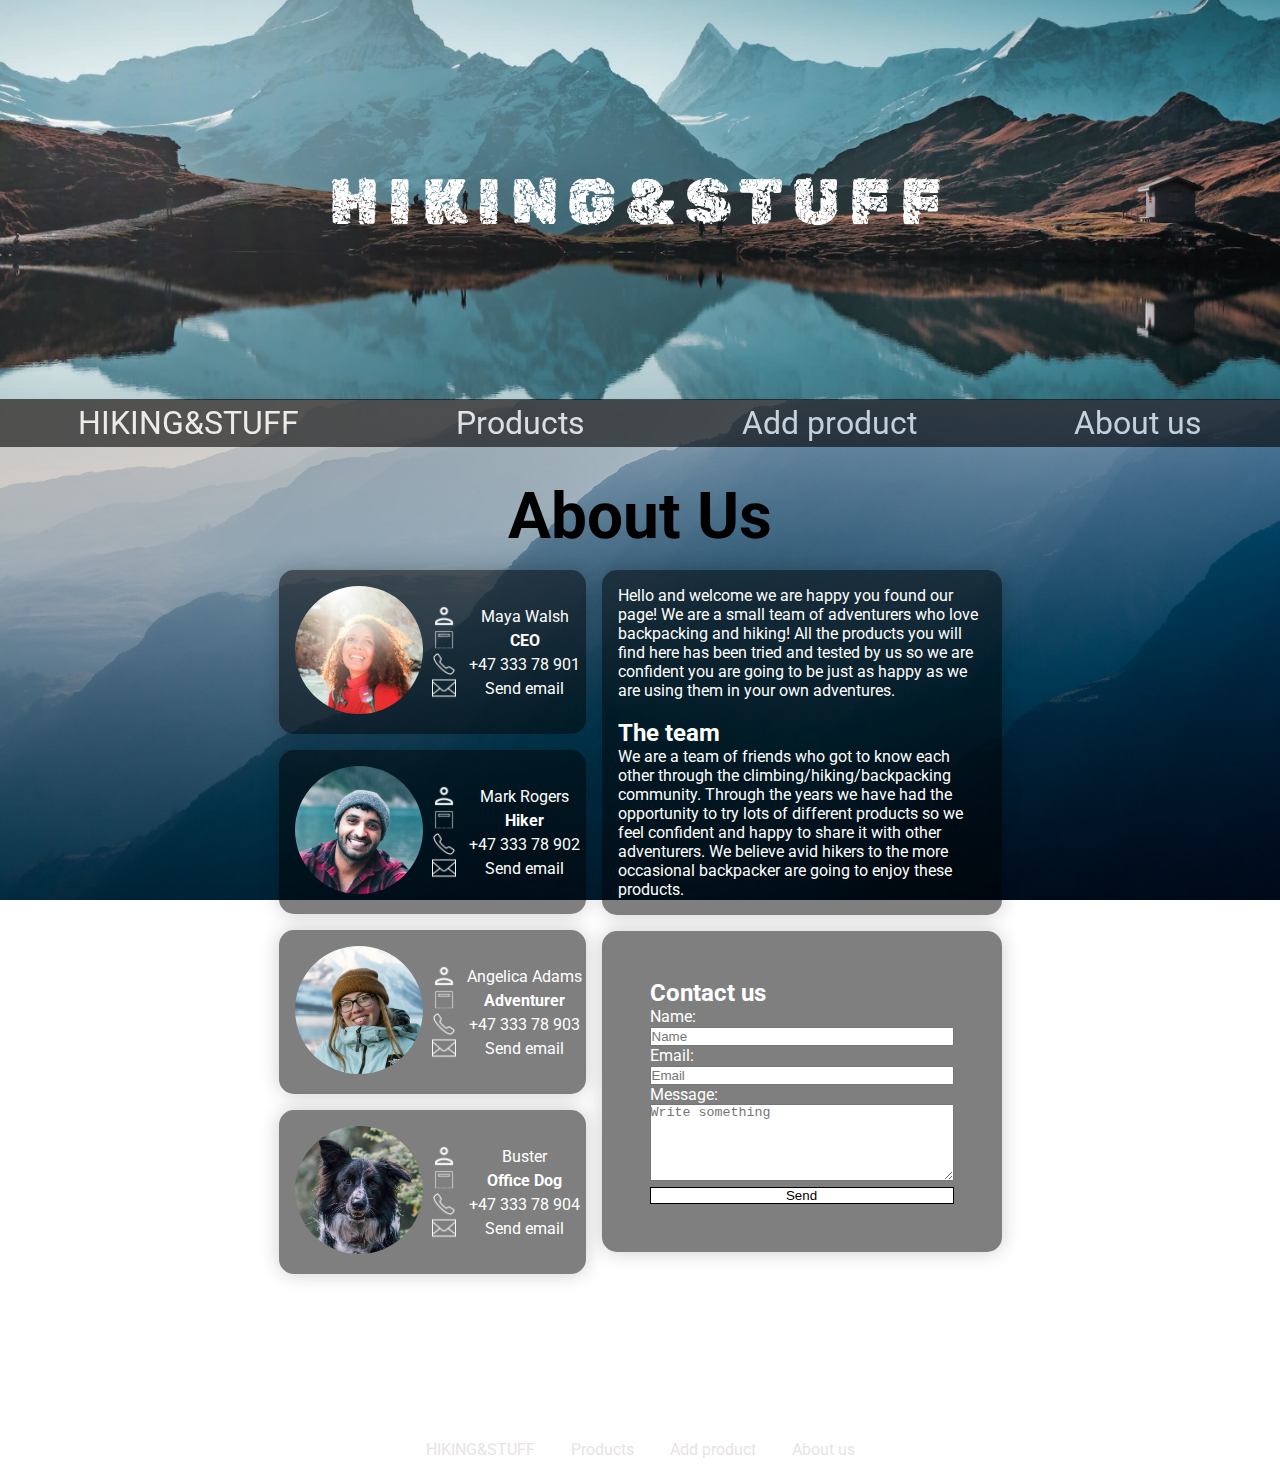
<file: about-us.html>
<!DOCTYPE html>
<html lang="en">

<head>
    <meta charset="UTF-8">
    <meta http-equiv="X-UA-Compatible" content="IE=edge">
    <meta meta name="viewport" content="width=device-width,initial-scale=1.0">
    <link rel="stylesheet" href="stylesheets/styles.css">
    <title>HIKING&STUFF</title>

    <!-- Google tag (gtag.js) -->
    <script async src="https://www.googletagmanager.com/gtag/js?id=G-9KDKPN34CJ"></script>
    <script>
        window.dataLayer = window.dataLayer || [];

        function gtag() {
            dataLayer.push(arguments);
        }
        gtag('js', new Date());

        gtag('config', 'G-9KDKPN34CJ');
    </script>

    <!-- GOOGLE TAG END -->

    <!-- FAVICONS -->

    <link rel="apple-touch-icon" sizes="180x180" href="./assets/images/Favicon/apple-touch-icon.png">
    <link rel="icon" type="image/png" sizes="32x32" href="./assets/images/Favicon/favicon-32x32.png">
    <link rel="icon" type="image/png" sizes="16x16" href="./assets/images/Favicon/favicon-16x16.png">
    <link rel="manifest" href="./assets/images/Favicon/site.webmanifest">

    <!-- FAVICONS END -->

    <!-- FONTS -->

    <link rel="preconnect" href="https://fonts.googleapis.com">
    <link rel="preconnect" href="https://fonts.gstatic.com" crossorigin>
    <link href="https://fonts.googleapis.com/css2?family=Rubik+Distressed&display=swap" rel="stylesheet">

    <link rel="preconnect" href="https://fonts.googleapis.com">
    <link rel="preconnect" href="https://fonts.gstatic.com" crossorigin>
    <link href="https://fonts.googleapis.com/css2?family=Roboto&display=swap" rel="stylesheet">

    <!-- FONTS END -->

    <!-- navbar component -->

    <script src="components/header.js" type="text/javascript" defer></script>
    <script src="components/footer.js" type="text/javascript" defer></script>

    <!-- navbar component ends -->

</head>

<body>

    <header>

        <!-- <h1>WORK IN PROGRESS</h1> -->
        <div class="main-image-wrapper">
            <img id="main-img" src="./assets/images/backgrounds/mountain2.jpg" alt="main image" loading="lazy">
            <!-- <div class="bottom-left">Bottom Left</div> -->
            <div class="main-img-text-wrapper">
                <p class="main-img-text">HIKING&STUFF</p>
            </div>
        </div>

        <header-component></header-component>

    </header>

    <main>

        <!-- ====== About us section start ====== -->

        <section id="about-us-section">

            <div class="title-text-1">
                <h1>About Us</h1>
            </div>
            <div class="section-test">

                <div class="test-card-wrapper">

                    <div class="test-card">
                        <div class="test-first-card">
                            <div class="test-img-wrapper">
                                <img class="test-profile-pic" src="./assets/images/employees/CEO.jpg" alt="CEO"
                                    loading="lazy">
                            </div>
                            <div class="test-text">

                                <div class="contact-icons">
                                    <img class="contact-card-icon" src="./assets/images/icons/person.png" alt="phone"
                                        loading="lazy">

                                    <p class="text-inner">Maya Walsh </p>

                                </div>

                                <div class="contact-icons">
                                    <img class="contact-card-icon" src="./assets/images/icons/title.png" alt="title img"
                                        loading="lazy">

                                    <h4>CEO</h4>

                                </div>

                                <div class="contact-icons">
                                    <img class="contact-card-icon" src="./assets/images/icons/phone.png" alt="phone"
                                        loading="lazy">

                                    <a href="tel:+4733378901">+47 333 78 901</a>

                                </div>

                                <div class="contact-icons">
                                    <img class="contact-card-icon" src="./assets/images/icons/email.png"
                                        alt="email-icon" loading="lazy">

                                    <br><a href="mailto:someone@example.com">Send email</a>
                                </div>

                            </div>
                        </div>
                    </div>

                    <div class="test-card">
                        <div class="test-first-card">
                            <div class="test-img-wrapper">
                                <img class="test-profile-pic" src="./assets/images/employees/person3.jpg" alt="person"
                                    loading="lazy">
                            </div>
                            <div class="test-text">

                                <div class="contact-icons">
                                    <img class="contact-card-icon" src="./assets/images/icons/person.png" alt="person"
                                        loading="lazy">

                                    <p>Mark Rogers</p>

                                </div>

                                <div class="contact-icons">
                                    <img class="contact-card-icon" src="./assets/images/icons/title.png"
                                        alt="title image" loading="lazy">

                                    <h4>Hiker</h4>

                                </div>

                                <div class="contact-icons">
                                    <img class="contact-card-icon" src="./assets/images/icons/phone.png" alt="phone"
                                        loading="lazy">

                                    <a href="tel:+4733378901">+47 333 78 902</a>

                                </div>

                                <div class="contact-icons">
                                    <img class="contact-card-icon" src="./assets/images/icons/email.png"
                                        alt="email-icon" loading="lazy">

                                    <br><a href="mailto:someone@example.com">Send email</a>
                                </div>

                            </div>
                        </div>
                    </div>
                    <div class="test-card">
                        <div class="test-first-card">
                            <div class="test-img-wrapper">
                                <img class="test-profile-pic" src="./assets/images/employees/person2.jpg" alt="person"
                                    loading="lazy">
                            </div>
                            <div class="test-text">

                                <div class="contact-icons">
                                    <img class="contact-card-icon" src="./assets/images/icons/person.png" alt="person"
                                        loading="lazy">

                                    <p>Angelica Adams</p>

                                </div>

                                <div class="contact-icons">
                                    <img class="contact-card-icon" src="./assets/images/icons/title.png" alt="title"
                                        loading="lazy">

                                    <h4>Adventurer</h4>

                                </div>

                                <div class="contact-icons">
                                    <img class="contact-card-icon" src="./assets/images/icons/phone.png" alt="phone"
                                        loading="lazy">

                                    <a href="tel:+4733378901">+47 333 78 903</a>

                                </div>

                                <div class="contact-icons">
                                    <img class="contact-card-icon" src="./assets/images/icons/email.png"
                                        alt="email-icon" loading="lazy">

                                    <br><a href="mailto:someone@example.com">Send email</a>
                                </div>

                            </div>
                        </div>
                    </div>
                    <div class="test-card">
                        <div class="test-first-card">
                            <div class="test-img-wrapper">
                                <img class="test-profile-pic" src="./assets/images/employees/dog1.jpg" alt="dog"
                                    loading="lazy">
                            </div>
                            <div class="test-text">

                                <div class="contact-icons">
                                    <img class="contact-card-icon" src="./assets/images/icons/person.png" alt="person"
                                        loading="lazy">

                                    <p>Buster</p>

                                </div>

                                <div class="contact-icons">
                                    <img class="contact-card-icon" src="./assets/images/icons/title.png" alt="title"
                                        loading="lazy">

                                    <h4>Office Dog</h4>

                                </div>

                                <div class="contact-icons">
                                    <img class="contact-card-icon" src="./assets/images/icons/phone.png" alt="phone"
                                        loading="lazy">

                                    <a href="tel:+4733378901">+47 333 78 904</a>

                                </div>

                                <div class="contact-icons">
                                    <img class="contact-card-icon" src="./assets/images/icons/email.png"
                                        alt="email-icon" loading="lazy">

                                    <br><a href="mailto:someone@example.com">Send email</a>
                                </div>

                            </div>
                        </div>
                    </div>

                </div>

                <div class="test-form">

                    <div class="company-info">

                        <p>Hello and welcome we are happy you found our page! We are a small team of adventurers who
                            love backpacking and hiking! All the products you will find here has been tried and tested
                            by us so we are confident you are going to be just as happy as we are using them in your own
                            adventures.
                        </p>
                        <br>
                        <h2>The team</h2>
                        <p> We are a team of friends who got to know each other through the climbing/hiking/backpacking
                            community. Through the years we have had the opportunity to try lots of different products
                            so we feel confident and happy to share it with other adventurers. We believe avid hikers to
                            the more occasional backpacker are going to enjoy these products. </p>
                    </div>

                    <fieldset id="test-fieldset">

                        <form name="contact-form" id="test-contact-form" action="">
                            <h2>Contact us</h2>
                            <label for="name">Name:</label>
                            <br>
                            <input type="text" name="name" id="fname" placeholder="Name">
                            </br>

                            <label for="email">Email:</label>
                            <br>
                            <input type="email" name="email" id="email" placeholder="Email">
                            </br>

                            <label for="message">Message:</label>
                            </br>
                            <textarea name="message" id="message" cols="30" rows="5"
                                placeholder="Write something"></textarea>

                            </br>

                            <input id="form-submit-btn-contact" type="submit" value="Send">
                        </form>

                        <div id="thank_you" style="display: none;">
                            <p>Thank you! We will reach back to you shortly</p>
                        </div>

                    </fieldset>

                </div>
            </div>
            <!-- ====== About us section end ====== -->
    </main>

    <footer-component></footer-component>

    <script src="scripts/script.js"></script>
</body>

</html>
</file>
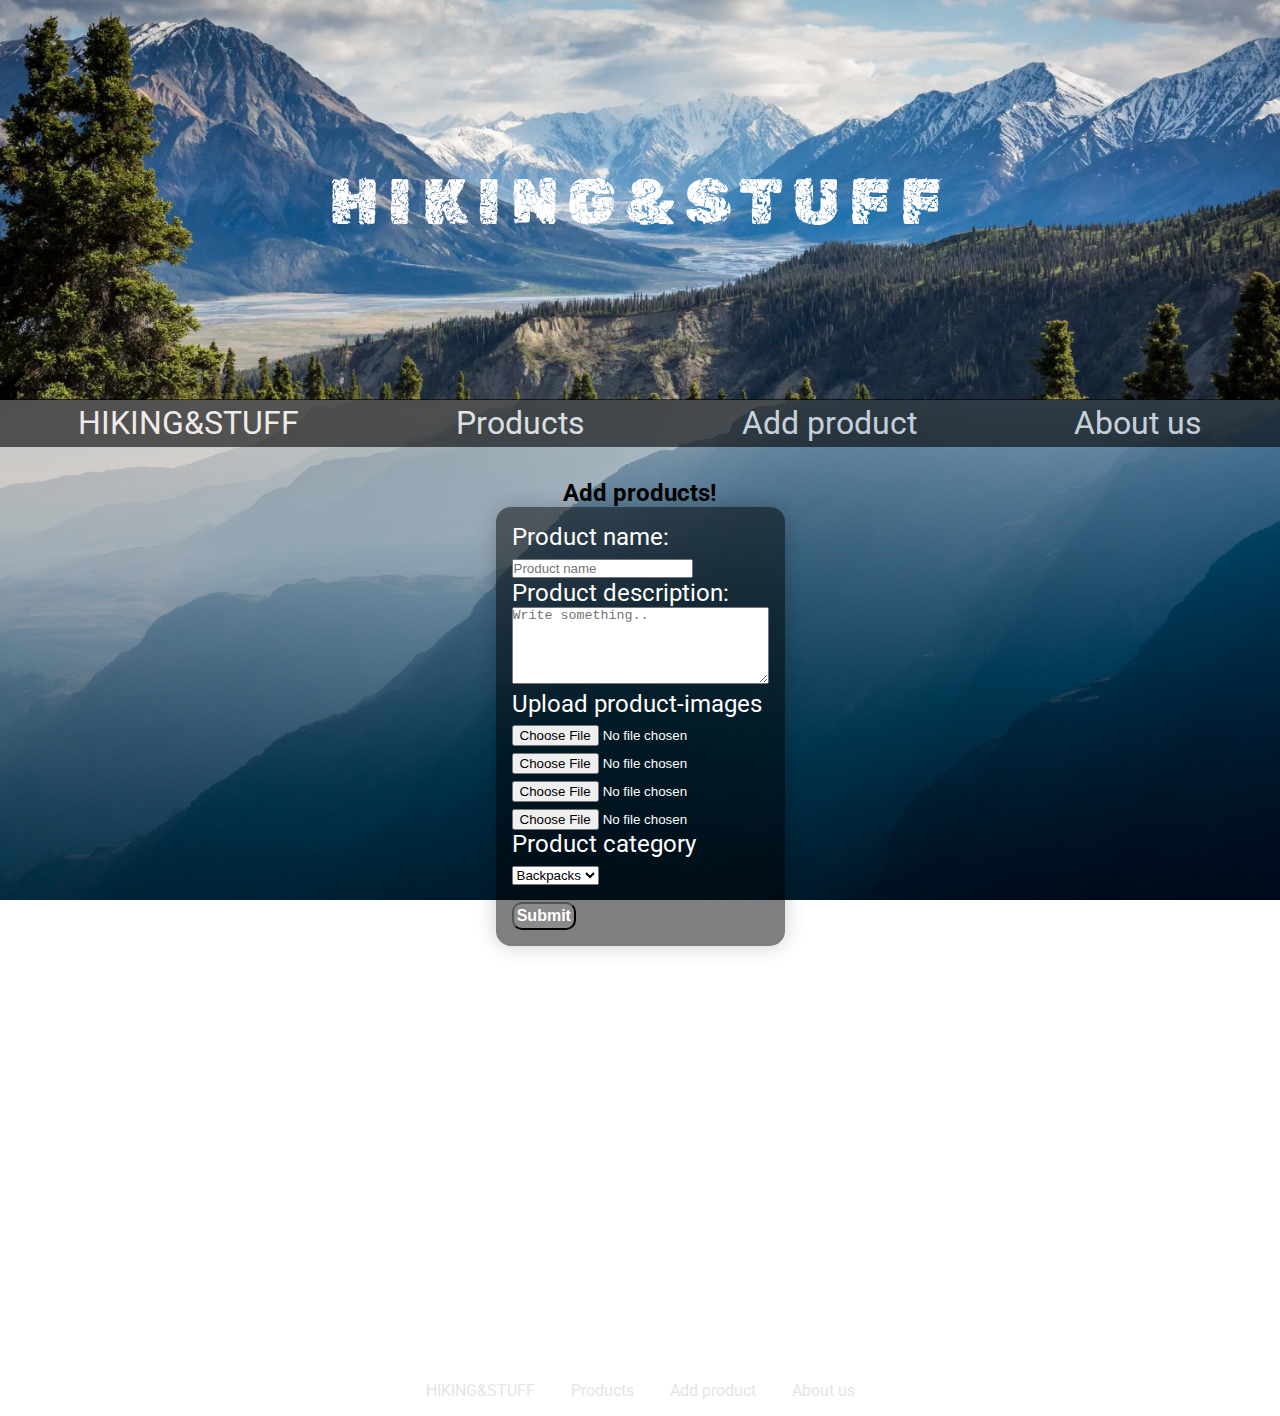
<file: add-product-form.html>
<!DOCTYPE html>
<html lang="en">

<head>
    <meta charset="UTF-8">
    <meta http-equiv="X-UA-Compatible" content="IE=edge">
    <meta meta name="viewport" content="width=device-width,initial-scale=1.0">
    <link rel="stylesheet" href="stylesheets/styles.css">
    <title>HIKING&STUFF</title>

    <!-- Google tag (gtag.js) -->
    <script async src="https://www.googletagmanager.com/gtag/js?id=G-9KDKPN34CJ"></script>
    <script>
        window.dataLayer = window.dataLayer || [];

        function gtag() {
            dataLayer.push(arguments);
        }
        gtag('js', new Date());

        gtag('config', 'G-9KDKPN34CJ');
    </script>

    <!-- GOOGLE TAG END -->

    <!-- FAVICONS -->

    <link rel="apple-touch-icon" sizes="180x180" href="./assets/images/Favicon/apple-touch-icon.png">
    <link rel="icon" type="image/png" sizes="32x32" href="./assets/images/Favicon/favicon-32x32.png">
    <link rel="icon" type="image/png" sizes="16x16" href="./assets/images/Favicon/favicon-16x16.png">
    <link rel="manifest" href="./assets/images/Favicon/site.webmanifest">

    <!-- FAVICONS END -->

    <!-- FONTS -->

    <link rel="preconnect" href="https://fonts.googleapis.com">
    <link rel="preconnect" href="https://fonts.gstatic.com" crossorigin>
    <link href="https://fonts.googleapis.com/css2?family=Rubik+Distressed&display=swap" rel="stylesheet">

    <link rel="preconnect" href="https://fonts.googleapis.com">
    <link rel="preconnect" href="https://fonts.gstatic.com" crossorigin>
    <link href="https://fonts.googleapis.com/css2?family=Roboto&display=swap" rel="stylesheet">

    <!-- FONTS END -->

    <!-- navbar component -->

    <script src="components/header.js" type="text/javascript" defer></script>
    <script src="components/footer.js" type="text/javascript" defer></script>

    <!-- navbar component ends -->

</head>

<body>

    <header>

        <!-- <h1>WORK IN PROGRESS</h1> -->
        <div class="main-image-wrapper">
            <img id="main-img" src="./assets/images/backgrounds/mountain1.jpg" alt="main image" loading="lazy">
            <!-- <div class="bottom-left">Bottom Left</div> -->
            <div class="main-img-text-wrapper">
                <p class="main-img-text">HIKING&STUFF</p>
            </div>
        </div>

        <!-- Navbar starts -->
        <header-component></header-component>

        <!-- Navbar ends -->

    </header>

    <main>

        <!-- ====== Add product form page start ======= -->

        <section id="add-product-section">

            <section class="section-add-product">

                <h2 class="title-text-1">Add products!</h2>
                <form action="">

                    <label for="product-name">Product name:</label>
                    <br>
                    <input type="text" name="product-name" id="product-name" placeholder="Product name">
                    </br>

                    <label for="product-description">Product description:</label>
                    </br>
                    <textarea name="product-description" id="product-description" cols="30" rows="5"
                        placeholder="Write something.."></textarea>

                    </br>

                    <label for="images">Upload product-images</label>

                    <br>

                    <input type="file" id="myFile" name="filename">

                    <br>
                    <input type="file" id="myFile" name="filename">

                    <br>
                    <input type="file" id="myFile" name="filename">
                    <br>
                    <input type="file" id="myFile" name="filename">
                    <br>

                    <label for="category">Product category</label>
                    <br>
                    <select name="category" id="category">
                        <option value="category1">Backpacks</option>
                        <option value="category2">Clothing</option>
                        <option value="category3">Shoes</option>
                        <option value="category4">Tents</option>
                    </select>
                    </br>
                    <input id="add-products-btn" type="submit" value="Submit">
                </form>

            </section>

        </section>

        <!-- ====== Add product form page end ======= -->
    </main>

    <footer-component></footer-component>

    <script src="scripts/script.js"></script>
</body>

</html>
</file>
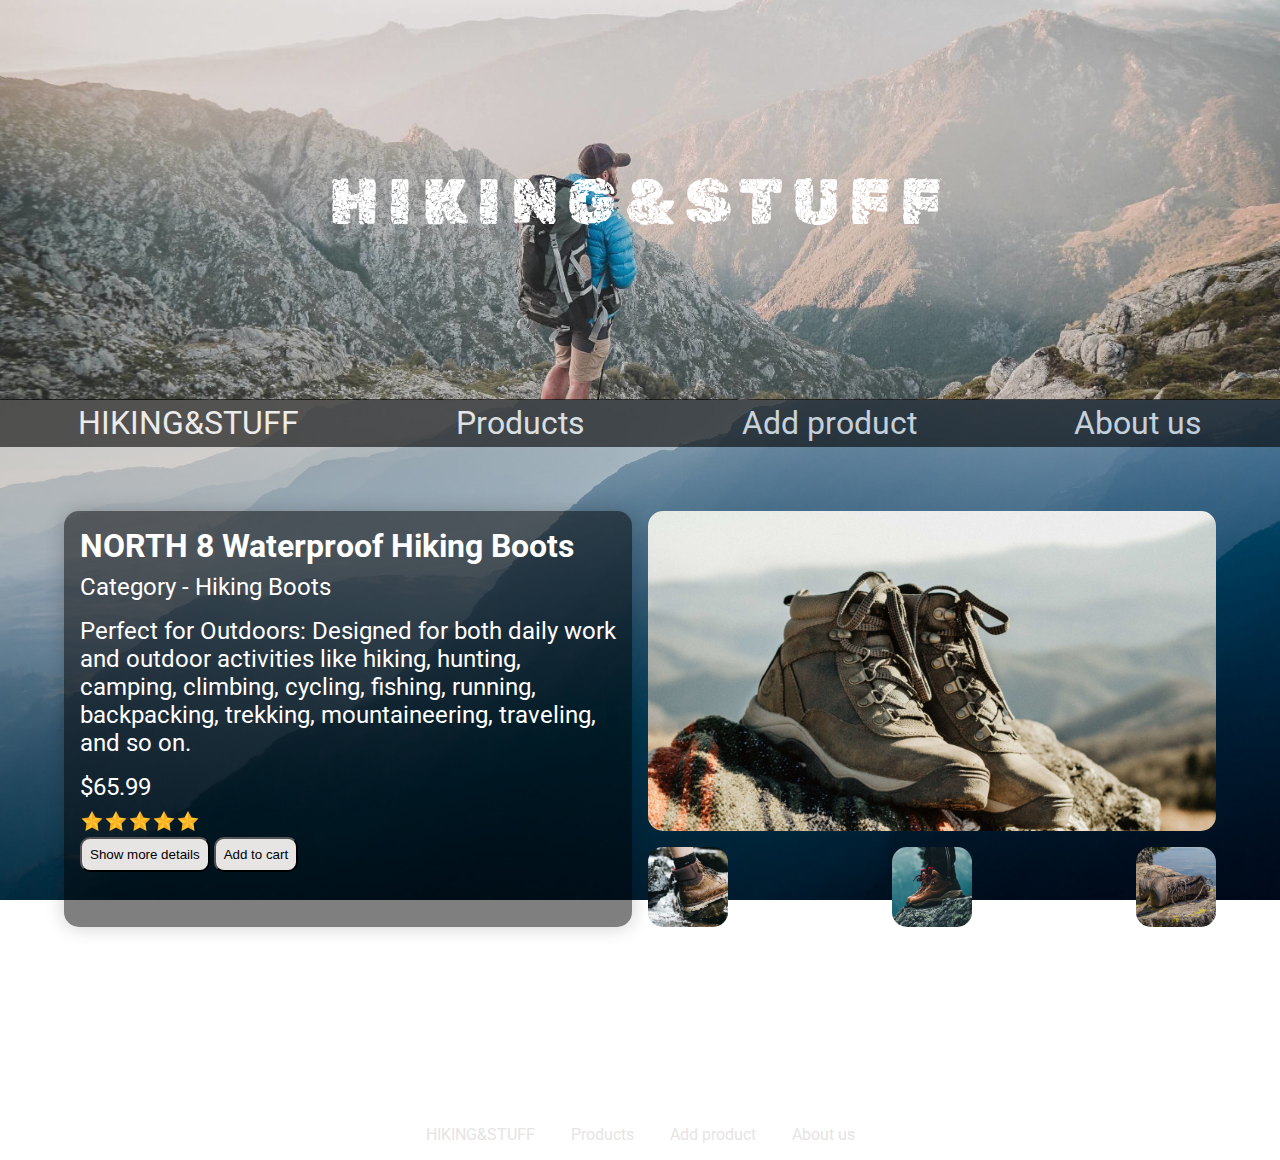
<file: product-detail.html>
<!DOCTYPE html>
<html lang="en">

<head>
    <meta charset="UTF-8">
    <meta http-equiv="X-UA-Compatible" content="IE=edge">
    <meta meta name="viewport" content="width=device-width,initial-scale=1.0">
    <link rel="stylesheet" href="stylesheets/styles.css">
    <title>HIKING&STUFF</title>

    <!-- Google tag (gtag.js) -->
    <script async src="https://www.googletagmanager.com/gtag/js?id=G-9KDKPN34CJ"></script>
    <script>
        window.dataLayer = window.dataLayer || [];

        function gtag() {
            dataLayer.push(arguments);
        }
        gtag('js', new Date());

        gtag('config', 'G-9KDKPN34CJ');
    </script>

    <!-- GOOGLE TAG END -->

    <!-- FAVICONS -->

    <link rel="apple-touch-icon" sizes="180x180" href="./assets/images/Favicon/apple-touch-icon.png">
    <link rel="icon" type="image/png" sizes="32x32" href="./assets/images/Favicon/favicon-32x32.png">
    <link rel="icon" type="image/png" sizes="16x16" href="./assets/images/Favicon/favicon-16x16.png">
    <link rel="manifest" href="./assets/images/Favicon/site.webmanifest">

    <!-- FAVICONS END -->

    <!-- FONTS -->

    <link rel="preconnect" href="https://fonts.googleapis.com">
    <link rel="preconnect" href="https://fonts.gstatic.com" crossorigin>
    <link href="https://fonts.googleapis.com/css2?family=Rubik+Distressed&display=swap" rel="stylesheet">

    <link rel="preconnect" href="https://fonts.googleapis.com">
    <link rel="preconnect" href="https://fonts.gstatic.com" crossorigin>
    <link href="https://fonts.googleapis.com/css2?family=Roboto&display=swap" rel="stylesheet">

    <!-- FONTS END -->

    <!-- navbar component -->

    <script src="components/header.js" type="text/javascript" defer></script>
    <script src="components/footer.js" type="text/javascript" defer></script>

    <!-- navbar component ends -->
</head>

<body>

    <!-- Navbar starts -->

    <header>

        <div class="main-image-wrapper">
            <img id="main-img" src="./assets/images/main-img.jpg" alt="main image" loading="lazy">
            <div class="main-img-text-wrapper">
                <p class="main-img-text">HIKING&STUFF</p>
            </div>
        </div>

        <header-component></header-component>

    </header>

    <!-- Navbar ends -->
    <main>

        <section id="product-details-page">
            <section class="details">

                <div id="details-wrapper">

                    <h1>NORTH 8 Waterproof Hiking Boots </h1>
                    <p class="category">Category - Hiking Boots</p>

                    <p class="short-description">Perfect for Outdoors: Designed for both daily work and outdoor
                        activities like hiking, hunting,
                        camping, climbing, cycling, fishing, running, backpacking, trekking, mountaineering, traveling,
                        and so on.</p>
                    <p class="price">$65.99</p>

                    <div class="rating-stars">
                        <img class="rating" src="./assets/images/icons/star.png" alt="star" loading="lazy"><img
                            class="rating" src="./assets/images/icons/star.png" alt="star" loading="lazy"><img
                            class="rating" src="./assets/images/icons/star.png" alt="star" loading="lazy"><img
                            class="rating" src="./assets/images/icons/star.png" alt="star" loading="lazy"><img
                            class="rating" src="./assets/images/icons/star.png" alt="star" loading="lazy">
                    </div>

                    <button id="more-info-btn" onclick="moreInfo()">Show more details</button>
                    <button id="more-info-btn">Add to cart</button>

                    <div id="myDIV">
                        <ul>
                            <li>
                                <p>
                                    Waterproof & protection: Hiking boots features waterproof suede leather and
                                    waterproof membrane construction that keeps your feet cool and dry.
                                </p>

                            </li>
                            <li>
                                <p>
                                    The rubber toe cap
                                    and the reinforced heel are designed for anti-collisiostrenghthening the stability
                                    of
                                    the shoes which gives your ankle more protection.
                                </p>

                            </li>
                        </ul>
                    </div>

                </div>

                <div id="product-images-detail-page">
                    <img class="product-detail-img" src="./assets/images/products/boots4.jpg" alt="product image"
                        class="product-detail-image" loading="lazy">
                    <img class="product-detail-img" src="./assets/images/products/boots2.jpg" alt="product image"
                        class="product-detail-image" loading="lazy">
                    <img class="product-detail-img" src="./assets/images/products/boots3.jpg" alt="product image"
                        class="product-detail-image" loading="lazy">
                    <img class="product-detail-img" src="./assets/images/products/boots1.jpg" alt="product image"
                        class="product-detail-image" loading="lazy">
                </div>


            </section>


        </section>

    </main>

    <footer-component></footer-component>

    <script src="scripts/script.js"></script>
</body>

</html>
</file>
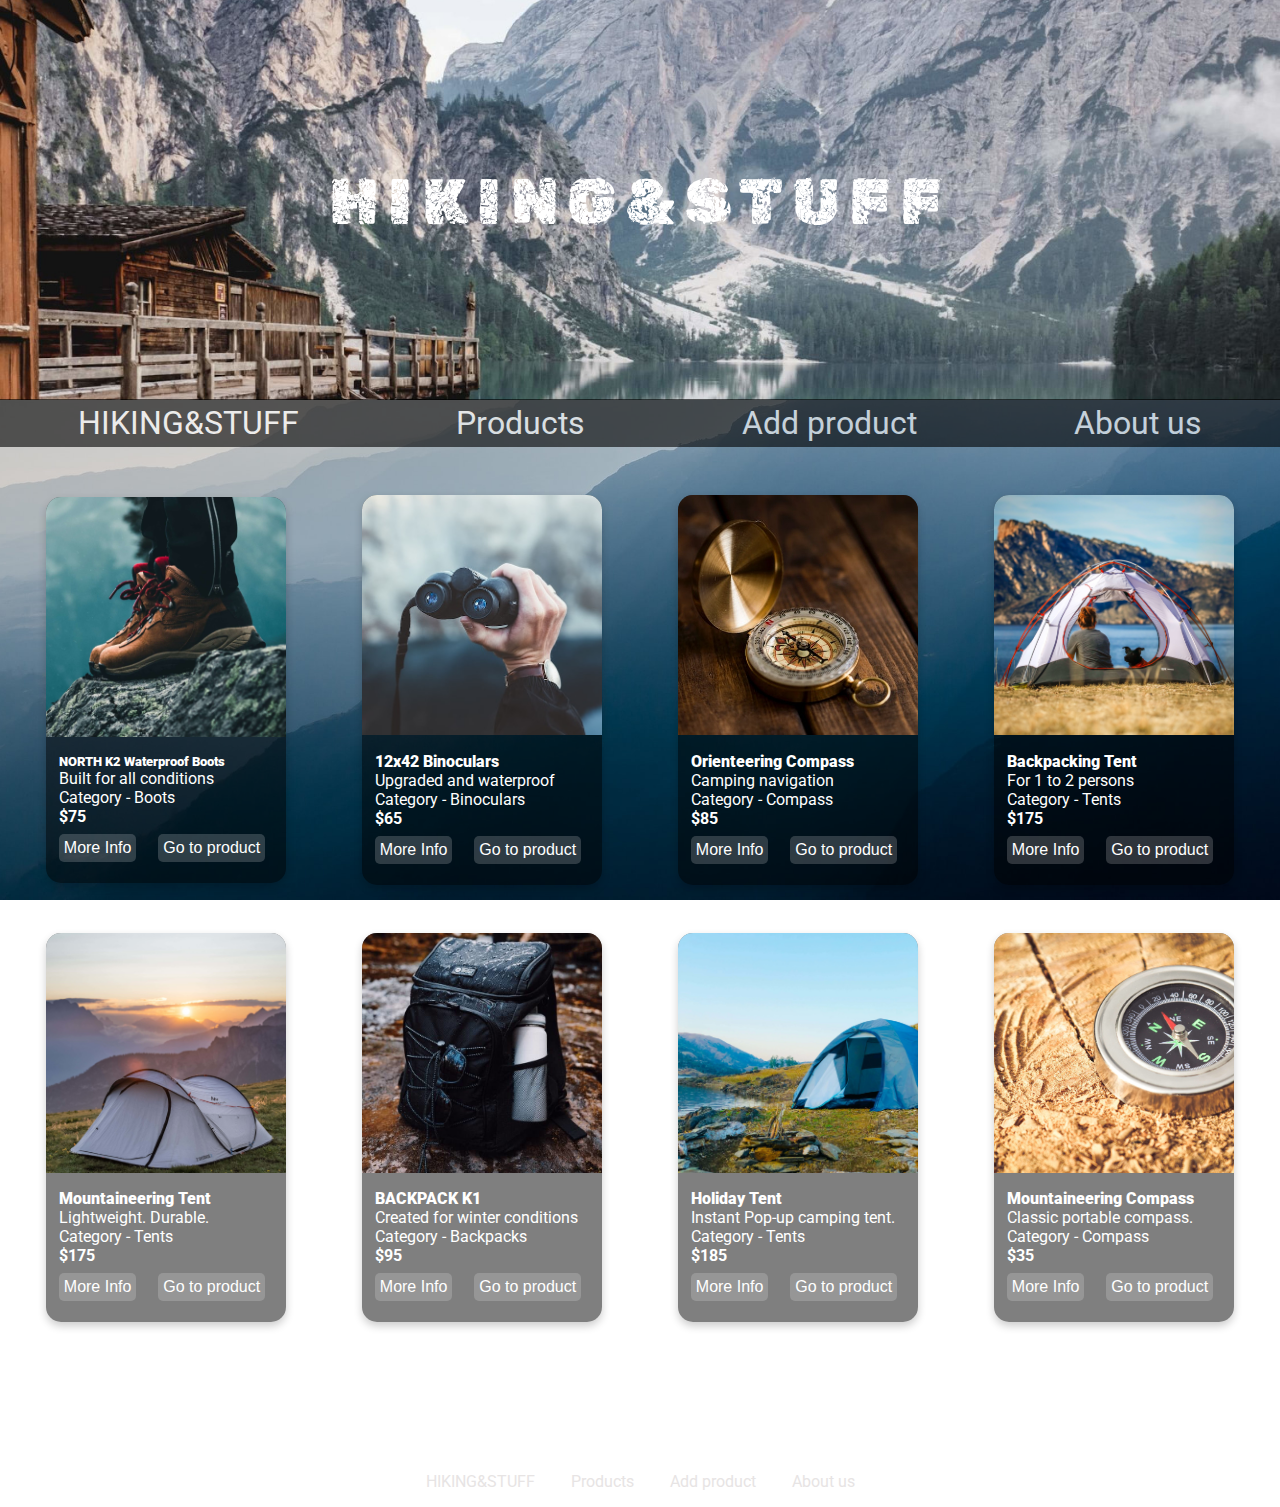
<file: product-list-page.html>
<!DOCTYPE html>
<html lang="en">

<head>
    <meta charset="UTF-8">
    <meta http-equiv="X-UA-Compatible" content="IE=edge">
    <meta meta name="viewport" content="width=device-width,initial-scale=1.0">
    <link rel="stylesheet" href="stylesheets/styles.css">
    <title>HIKING&STUFF</title>

    <!-- Google tag (gtag.js) -->
    <script async src="https://www.googletagmanager.com/gtag/js?id=G-9KDKPN34CJ"></script>
    <script>
        window.dataLayer = window.dataLayer || [];

        function gtag() {
            dataLayer.push(arguments);
        }
        gtag('js', new Date());

        gtag('config', 'G-9KDKPN34CJ');
    </script>

    <!-- GOOGLE TAG END -->

    <!-- FAVICONS -->

    <link rel="apple-touch-icon" sizes="180x180" href="./assets/images/Favicon/apple-touch-icon.png">
    <link rel="icon" type="image/png" sizes="32x32" href="./assets/images/Favicon/favicon-32x32.png">
    <link rel="icon" type="image/png" sizes="16x16" href="./assets/images/Favicon/favicon-16x16.png">
    <link rel="manifest" href="./assets/images/Favicon/site.webmanifest">

    <!-- FAVICONS END -->

    <!-- FONTS -->

    <link rel="preconnect" href="https://fonts.googleapis.com">
    <link rel="preconnect" href="https://fonts.gstatic.com" crossorigin>
    <link href="https://fonts.googleapis.com/css2?family=Rubik+Distressed&display=swap" rel="stylesheet">
    <link rel="preconnect" href="https://fonts.googleapis.com">
    <link rel="preconnect" href="https://fonts.gstatic.com" crossorigin>
    <link href="https://fonts.googleapis.com/css2?family=Roboto&display=swap" rel="stylesheet">

    <!-- FONTS END -->

    <link rel="preconnect" href="https://fonts.googleapis.com">
    <link rel="preconnect" href="https://fonts.gstatic.com" crossorigin>
    <link href="https://fonts.googleapis.com/css2?family=Rubik+Distressed&display=swap" rel="stylesheet">

    <!-- navbar component -->

    <script src="components/header.js" type="text/javascript" defer></script>
    <script src="components/footer.js" type="text/javascript" defer></script>

    <!-- navbar component ends -->

</head>

<body>

    <!-- Navbar starts -->

    <header>
        <!-- <h1>WORK IN PROGRESS</h1> -->
        <div class="main-image-wrapper">
            <img id="main-img" src="./assets/images/backgrounds/mountain3.jpg" alt="main image" loading="lazy">
            <!-- <div class="bottom-left">Bottom Left</div> -->
            <div class="main-img-text-wrapper">
                <p class="main-img-text">HIKING&STUFF</p>
                <!-- <p class="main-img-text">STUFF</p> -->
            </div>
        </div>

        <header-component></header-component>
    </header>

    <!-- Navbar ends -->
    <main>

        <!-- ====== Landing page start ======= -->

        <section class="section-inner">

            <!-- TEST -->

            <div class="card animate pop">
                <img src="./assets/images/products/boots3.jpg" loading="lazy" alt="Boots">
                <div class="container">
                    <h5><b>NORTH K2 Waterproof Boots</b></h4>
                        <p>Built for all conditions</p>
                        <p>Category - Boots</p>
                        <p><strong>$75</strong></p>

                        <div class="card-inner-container">

                            <!-- ===== DROPDOWN MENU ==== -->

                            <div class="dropdown">
                                <button onclick="dropDown(event)" class="dropbtn">More Info
                                    <div id="myDropdown" class="dropdown-content">
                                        <p class="dropdown-text">
                                            <ul>
                                                <li><strong>SURE FOOTED</strong>:Responsive, supportive cushioning
                                                    and
                                                    super-grippy
                                                    rubber outsoles are geared for miles over rocks, grass, gravel,
                                                    and
                                                    roots.</li>
                                                <li><strong>HANDY FEATURES</strong>: Treacherous days out on
                                                    the trail are comfortable
                                                    and worry-free with this boot's waterproof full-grain leather
                                                    and
                                                    mesh bootie construction and its durable mesh tongue for
                                                    breathability.</li>
                                                <li><strong>ADVANCED TECHNOLOGY</strong>: Waterproof
                                                    Hiking Boot features our lightweight, durable midsole for long
                                                    lasting
                                                    comfort, superior cushioning, and high energy return as well as
                                                    an
                                                    advanced traction rubber sole for slip-free movement on rough
                                                    ground.
                                                </li>
                                            </ul>
                                        </p>
                                    </div>
                            </div>
                            <!-- ===== DROPDOWN MENU ENDS -->
                            <button class="product-link-btn">
                                <a href="./product-detail.html">Go to
                                    product</a>
                            </button>

                        </div>

                </div>
            </div>

            <div class="card animate pop">
                <img src="./assets/images/products/binoculars3.jpg" loading="lazy" alt="Product">
                <div class="container">
                    <h4><b>12x42 Binoculars</b></h4>
                    <p>Upgraded and waterproof</p>
                    <p>Category - Binoculars</p>
                    <p><strong>$65</strong></p>

                    <div class="card-inner-container">

                        <!-- ===== DROPDOWN MENU ==== -->

                        <div class="dropdown">
                            <button onclick="dropDown(event)" class="dropbtn">More Info
                                <div id="myDropdown" class="dropdown-content">
                                    <p class="dropdown-text">
                                        <ul>
                                            <li><strong>SURE FOOTED</strong>:Responsive, supportive cushioning and
                                                super-grippy
                                                rubber outsoles are geared for miles over rocks, grass, gravel, and
                                                roots.</li>
                                            <li><strong>HANDY FEATURES</strong>: Treacherous days out on
                                                the trail are comfortable
                                                and worry-free with this boot's waterproof full-grain leather and
                                                mesh bootie construction and its durable mesh tongue for
                                                breathability.</li>
                                            <li><strong>ADVANCED TECHNOLOGY</strong>: Waterproof
                                                Hiking Boot features our lightweight, durable midsole for long
                                                lasting
                                                comfort, superior cushioning, and high energy return as well as an
                                                advanced traction rubber sole for slip-free movement on rough
                                                ground.
                                            </li>
                                        </ul>
                                    </p>
                                </div>
                        </div>
                        <!-- ===== DROPDOWN MENU ENDS -->
                        <button class="product-link-btn">
                            <a href="./product-detail.html">Go to
                                product</a>
                        </button>

                    </div>

                </div>
            </div>
            <div class="card animate pop">
                <img src="./assets/images/products/compass3.jpg" loading="lazy" alt="product-image">
                <div class="container">
                    <h4><b>Orienteering Compass</b></h4>
                    <p>Camping navigation</p>
                    <p>Category - Compass</p>
                    <p><strong>$85</strong></p>

                    <div class="card-inner-container">

                        <!-- ===== DROPDOWN MENU ==== -->

                        <div class="dropdown">
                            <button onclick="dropDown(event)" class="dropbtn">More Info
                                <div id="myDropdown" class="dropdown-content">
                                    <p class="dropdown-text">
                                        <ul>
                                            <li><strong>SURE FOOTED</strong>:Responsive, supportive cushioning and
                                                super-grippy
                                                rubber outsoles are geared for miles over rocks, grass, gravel, and
                                                roots.</li>
                                            <li><strong>HANDY FEATURES</strong>: Treacherous days out on
                                                the trail are comfortable
                                                and worry-free with this boot's waterproof full-grain leather and
                                                mesh bootie construction and its durable mesh tongue for
                                                breathability.</li>
                                            <li><strong>ADVANCED TECHNOLOGY</strong>: Waterproof
                                                Hiking Boot features our lightweight, durable midsole for long
                                                lasting
                                                comfort, superior cushioning, and high energy return as well as an
                                                advanced traction rubber sole for slip-free movement on rough
                                                ground.
                                            </li>
                                        </ul>
                                    </p>
                                </div>
                        </div>
                        <!-- ===== DROPDOWN MENU ENDS -->
                        <button class="product-link-btn">
                            <a href="./product-detail.html">Go to
                                product</a>
                        </button>

                    </div>

                </div>
            </div>
            <div class="card animate pop">
                <img src="./assets/images/products/tent1.jpg" alt="Product" loading="lazy">
                <div class="container">
                    <h4><b>Backpacking Tent</b></h4>
                    <p>For 1 to 2 persons</p>
                    <p>Category - Tents</p>
                    <p><strong>$175</strong></p>

                    <div class="card-inner-container">

                        <!-- ===== DROPDOWN MENU ==== -->

                        <div class="dropdown">
                            <button onclick="dropDown(event)" class="dropbtn">More Info
                                <div id="myDropdown" class="dropdown-content">
                                    <p class="dropdown-text">
                                        <ul>
                                            <li><strong>SURE FOOTED</strong>:Responsive, supportive cushioning and
                                                super-grippy
                                                rubber outsoles are geared for miles over rocks, grass, gravel, and
                                                roots.</li>
                                            <li><strong>HANDY FEATURES</strong>: Treacherous days out on
                                                the trail are comfortable
                                                and worry-free with this boot's waterproof full-grain leather and
                                                mesh bootie construction and its durable mesh tongue for
                                                breathability.</li>
                                            <li><strong>ADVANCED TECHNOLOGY</strong>: Waterproof
                                                Hiking Boot features our lightweight, durable midsole for long
                                                lasting
                                                comfort, superior cushioning, and high energy return as well as an
                                                advanced traction rubber sole for slip-free movement on rough
                                                ground.
                                            </li>
                                        </ul>
                                    </p>
                                </div>
                        </div>
                        <!-- ===== DROPDOWN MENU ENDS -->
                        <button class="product-link-btn">
                            <a href="./product-detail.html">Go to
                                product</a>
                        </button>

                    </div>

                </div>
            </div>
            <div class="card animate pop">
                <img src="./assets/images/products/tent3.jpg" alt="Product" loading="lazy">
                <div class="container">
                    <h4><b>Mountaineering Tent</b></h4>
                    <p>Lightweight. Durable. </p>
                    <p>Category - Tents</p>
                    <p><strong>$175</strong></p>

                    <div class="card-inner-container">

                        <!-- ===== DROPDOWN MENU ==== -->

                        <div class="dropdown">
                            <button onclick="dropDown(event)" class="dropbtn">More Info
                                <div id="myDropdown" class="dropdown-content">
                                    <p class="dropdown-text">
                                        <ul>
                                            <li><strong>SURE FOOTED</strong>:Responsive, supportive cushioning and
                                                super-grippy
                                                rubber outsoles are geared for miles over rocks, grass, gravel, and
                                                roots.</li>
                                            <li><strong>HANDY FEATURES</strong>: Treacherous days out on
                                                the trail are comfortable
                                                and worry-free with this boot's waterproof full-grain leather and
                                                mesh bootie construction and its durable mesh tongue for
                                                breathability.</li>
                                            <li><strong>ADVANCED TECHNOLOGY</strong>: Waterproof
                                                Hiking Boot features our lightweight, durable midsole for long
                                                lasting
                                                comfort, superior cushioning, and high energy return as well as an
                                                advanced traction rubber sole for slip-free movement on rough
                                                ground.
                                            </li>
                                        </ul>
                                    </p>
                                </div>
                        </div>
                        <!-- ===== DROPDOWN MENU ENDS -->
                        <button class="product-link-btn">
                            <a href="./product-detail.html">Go to
                                product</a>
                        </button>

                    </div>

                </div>
            </div>
            <div class="card animate pop">
                <img src="./assets/images/products/backpack1.jpg" alt="Product" loading="lazy">
                <div class="container">
                    <h4><b>BACKPACK K1</b></h4>
                    <p>Created for winter conditions</p>
                    <p>Category - Backpacks</p>
                    <p><strong>$95</strong></p>

                    <div class="card-inner-container">

                        <!-- ===== DROPDOWN MENU ==== -->

                        <div class="dropdown">
                            <button onclick="dropDown(event)" class="dropbtn">More Info
                                <div id="myDropdown" class="dropdown-content">
                                    <p class="dropdown-text">
                                        <ul>
                                            <li><strong>SURE FOOTED</strong>:Responsive, supportive cushioning and
                                                super-grippy
                                                rubber outsoles are geared for miles over rocks, grass, gravel, and
                                                roots.</li>
                                            <li><strong>HANDY FEATURES</strong>: Treacherous days out on
                                                the trail are comfortable
                                                and worry-free with this boot's waterproof full-grain leather and
                                                mesh bootie construction and its durable mesh tongue for
                                                breathability.</li>
                                            <li><strong>ADVANCED TECHNOLOGY</strong>: Waterproof
                                                Hiking Boot features our lightweight, durable midsole for long
                                                lasting
                                                comfort, superior cushioning, and high energy return as well as an
                                                advanced traction rubber sole for slip-free movement on rough
                                                ground.
                                            </li>
                                        </ul>
                                    </p>
                                </div>
                        </div>
                        <!-- ===== DROPDOWN MENU ENDS -->
                        <button class="product-link-btn">
                            <a href="./product-detail.html">Go to
                                product</a>
                        </button>

                    </div>

                </div>
            </div>

            <div class="card animate pop">
                <img src="./assets/images/products/tent4.jpg" alt="Product" loading="lazy">
                <div class="container">
                    <h4><b>Holiday Tent</b></h4>
                    <p>Instant Pop-up camping tent.</p>
                    <p>Category - Tents</p>
                    <p><strong>$185</strong></p>

                    <div class="card-inner-container">

                        <!-- ===== DROPDOWN MENU ==== -->

                        <div class="dropdown">
                            <button onclick="dropDown(event)" class="dropbtn">More Info
                                <div id="myDropdown" class="dropdown-content">
                                    <p class="dropdown-text">
                                        <ul>
                                            <li><strong>SURE FOOTED</strong>:Responsive, supportive cushioning and
                                                super-grippy
                                                rubber outsoles are geared for miles over rocks, grass, gravel, and
                                                roots.</li>
                                            <li><strong>HANDY FEATURES</strong>: Treacherous days out on
                                                the trail are comfortable
                                                and worry-free with this boot's waterproof full-grain leather and
                                                mesh bootie construction and its durable mesh tongue for
                                                breathability.</li>
                                            <li><strong>ADVANCED TECHNOLOGY</strong>: Waterproof
                                                Hiking Boot features our lightweight, durable midsole for long
                                                lasting
                                                comfort, superior cushioning, and high energy return as well as an
                                                advanced traction rubber sole for slip-free movement on rough
                                                ground.
                                            </li>
                                        </ul>
                                    </p>
                                </div>
                        </div>
                        <!-- ===== DROPDOWN MENU ENDS -->
                        <button class="product-link-btn">
                            <a href="./product-detail.html">Go to
                                product</a>
                        </button>

                    </div>

                </div>
            </div>
            <div class="card animate pop">
                <img src="./assets/images/products/compass2.jpg" alt="Product" loading="lazy">
                <div class="container">
                    <h4><b>Mountaineering Compass</b></h4>
                    <p>Classic portable compass.</p>
                    <p>Category - Compass</p>
                    <p><strong>$35</strong></p>

                    <div class="card-inner-container">

                        <!-- ===== DROPDOWN MENU ==== -->

                        <div class="dropdown">
                            <button onclick="dropDown(event)" class="dropbtn">More Info
                                <div id="myDropdown" class="dropdown-content">
                                    <p class="dropdown-text">
                                        <ul>
                                            <li><strong>SURE FOOTED</strong>:Responsive, supportive cushioning and
                                                super-grippy
                                                rubber outsoles are geared for miles over rocks, grass, gravel, and
                                                roots.</li>
                                            <li><strong>HANDY FEATURES</strong>: Treacherous days out on
                                                the trail are comfortable
                                                and worry-free with this boot's waterproof full-grain leather and
                                                mesh bootie construction and its durable mesh tongue for
                                                breathability.</li>
                                            <li><strong>ADVANCED TECHNOLOGY</strong>: Waterproof
                                                Hiking Boot features our lightweight, durable midsole for long
                                                lasting
                                                comfort, superior cushioning, and high energy return as well as an
                                                advanced traction rubber sole for slip-free movement on rough
                                                ground.
                                            </li>
                                        </ul>
                                    </p>
                                </div>
                        </div>
                        <!-- ===== DROPDOWN MENU ENDS -->
                        <button class="product-link-btn">
                            <a href="./product-detail.html">Go to
                                product</a>
                        </button>

                    </div>

                </div>
            </div>

            <!-- TEST END -->

        </section>

        <!-- ====== Landing page end ======= -->

    </main>

    <footer-component></footer-component>

    <script src="scripts/script.js"></script>
</body>

</html>
</file>
<file: stylesheets/styles.css>
@import url("https://fonts.googleapis.com/css2?family=Roboto&family=Rubik+Distressed&display=swap");
@import url("https://fonts.googleapis.com/css2?family=Roboto&family=Rubik+Distressed&display=swap");
* {
  margin: 0 auto;
  padding: 0;
  box-sizing: border-box;
}

html {
  width: 100vw;
  height: 100%;
}

body {
  max-width: 2040px;
  min-width: 300px;
  margin: 0 auto;
  height: 100%;
  font-family: "Roboto", sans-serif;
  background: url(../assets/images/backgrounds/mountain4.jpg) no-repeat center center fixed;
  background-size: cover;
  overflow: auto;
}

main {
  height: -webkit-fit-content;
  height: -moz-fit-content;
  height: 100%;
  width: 100%;
  height: fit-content;
  margin: auto;
}

.main-image-wrapper {
  position: relative;
}

#main-img {
  height: 25rem;
  max-width: 100%;
}

.main-img-text-wrapper {
  position: absolute;
  top: 50%;
  left: 50%;
  transform: translate(-50%, -50%);
}

.main-img-text {
  color: #fff;
  font-size: 5vw;
  font-family: "Rubik Distressed", sans-serif;
  letter-spacing: 0.6rem;
}

.container {
  padding: 0.8rem;
}

section {
  padding: 1rem;
  margin-bottom: 5rem;
}

.section-inner {
  display: flex;
  align-items: center;
  flex-wrap: wrap;
  justify-content: space-between;
  gap: 1rem;
  height: 100%;
}

#menu-wrapper {
  display: flex;
  align-items: center;
  justify-content: center;
  gap: 2rem;
}

@-webkit-keyframes animate-pop {
  0% {
    opacity: 0;
    transform: scale(0.5, 0.5);
  }
  100% {
    opacity: 1;
    transform: scale(1, 1);
  }
}

@keyframes animate-pop {
  0% {
    opacity: 0;
    transform: scale(0.5, 0.5);
  }
  100% {
    opacity: 1;
    transform: scale(1, 1);
  }
}
#main-nav {
  display: flex;
  align-items: center;
  justify-content: center;
  height: 3rem;
  background-color: black;
  opacity: 60%;
  margin-top: -5px;
}
@media (max-width: 800px) {
  #main-nav {
    display: flex;
    flex-direction: column;
    font-size: 1rem;
    height: 6rem;
  }
}

nav a {
  color: rgb(255, 255, 255);
  text-decoration: none;
  font-size: 3vw;
}
nav a:hover {
  color: rgb(92, 91, 91);
}
@media (max-width: 800px) {
  nav a {
    display: flex;
    font-size: 1rem;
  }
}
@media only screen and (min-width: 1100px) {
  nav a {
    font-size: 2rem;
  }
}

@keyframes animate-pop {
  0% {
    opacity: 0;
    transform: scale(0.5, 0.5);
  }
  100% {
    opacity: 1;
    transform: scale(1, 1);
  }
}
#footer {
  display: flex;
  align-items: center;
  justify-content: center;
  height: 5rem;
  color: #fff;
  padding: 1rem;
  text-align: center;
}
#footer .social-media-icons {
  margin-bottom: 1rem;
}
#footer .social-media-icons a {
  list-style: none;
  text-decoration: none;
}

.social-media-icons-footer {
  height: 3rem;
  width: 3rem;
  margin-right: 1rem;
}
.social-media-icons-footer:hover {
  filter: invert(31%) sepia(0%) saturate(2612%) hue-rotate(165deg) brightness(95%) contrast(72%);
}

.footer-links {
  list-style: none;
  text-decoration: none;
  color: #e7e4e4;
  margin: 1rem;
  margin-top: -0.3rem;
}
.footer-links:hover {
  color: rgb(155, 154, 154);
}
@media (max-width: 800px) {
  .footer-links {
    display: flex;
    flex-direction: column;
  }
}
.footer-links .footer-links.active {
  font-weight: bold;
}

@keyframes animate-pop {
  0% {
    opacity: 0;
    transform: scale(0.5, 0.5);
  }
  100% {
    opacity: 1;
    transform: scale(1, 1);
  }
}
@keyframes animate-pop {
  0% {
    transform: scale(0, 0.5, 0.5);
    opacity: 0;
  }
  100% {
    transform: scale(100%, 1, 1);
    opacity: 1;
  }
}
.card {
  background-color: rgba(0, 0, 0, 0.5);
  color: #fff;
  margin-top: 2rem;
  width: 15rem;
  box-shadow: 0 4px 8px 0 rgba(0, 0, 0, 0.2);
  border-radius: 15px;
  -webkit-animation: animate-pop 0.2s ease-out;
          animation: animate-pop 0.2s ease-out;
  gap: 1rem;
}
.card:hover {
  transform: scale(1.05);
  box-shadow: 0 8px 16px 0 rgba(0, 0, 0, 0.2);
}
.card img {
  border-radius: 15px 15px 0px 0px;
}

img {
  -o-object-fit: cover;
  object-fit: cover;
  height: 15rem;
  width: 100%;
}

.card-inner-container {
  display: flex;
  align-items: center;
  justify-content: space-between;
  padding: 0.5rem 0rem 0.5rem 0rem;
}

.product-card-text {
  padding: 1rem;
}

.product-title {
  padding-bottom: 0.5rem;
}

.bottom-links {
  display: flex;
  align-items: center;
  justify-content: space-between;
  padding-top: 0.5rem;
}

.product-detail-image:hover {
  transform: scale(1.2);
}

#contact-form {
  max-width: -webkit-fit-content;
  max-width: -moz-fit-content;
  max-width: fit-content;
  padding: 1rem;
}

#form-container {
  display: flex;
  align-items: center;
  justify-content: center;
  margin-top: 2rem;
}

#form-submit-btn {
  background-color: #272727;
  color: #fff;
  width: 100%;
}

/* === DROPDOWN MENU ==== */
.dropbtn {
  color: #fff;
  padding: 5px;
  font-size: 1rem;
  border: none;
  cursor: pointer;
  border-radius: 5px;
  background-color: rgba(255, 255, 255, 0.182);
}
.dropbtn:hover {
  background-color: #fff;
  color: black;
}
.dropbtn:focus {
  background-color: #fff;
  color: black;
}

.product-link-btn {
  padding: 5px;
  font-size: 1rem;
  background-color: rgba(255, 255, 255, 0.182);
  border: none;
  cursor: pointer;
  border-radius: 5px;
  margin-right: 0.5rem;
}
.product-link-btn a {
  text-decoration: none;
  list-style: none;
  color: #fff;
}
.product-link-btn:hover {
  background-color: #e7e4e4;
}
.product-link-btn:focus {
  background-color: #e7e4e4;
}

.dropdown {
  position: relative;
  display: inline-block;
  margin: 0;
}
.dropdown a:hover {
  background-color: #fff;
}

.dropdown-content {
  display: none;
  position: absolute;
  background-color: rgba(0, 0, 0, 0.839);
  color: #fff;
  padding: 1rem;
  border-radius: 15px;
  text-align: left;
  font-size: 1rem;
  min-width: 20rem;
  padding: 1rem;
  border-radius: 15px;
  overflow: scroll;
  box-shadow: 0px 8px 16px 0px rgba(0, 0, 0, 0.839);
  z-index: 1;
  border: 10px solid black;
}

.dropdown-text {
  display: flex;
  align-items: flex-start;
  justify-content: flex-start;
}

.show {
  display: block;
}

#myDIV {
  display: none;
  width: 100%;
  padding: 1rem;
  margin-top: 20px;
}

@keyframes animate-pop {
  0% {
    opacity: 0;
    transform: scale(0.5, 0.5);
  }
  100% {
    opacity: 1;
    transform: scale(1, 1);
  }
}
@keyframes animate-pop {
  0% {
    transform: scale(0, 0.5, 0.5);
    opacity: 0;
  }
  100% {
    transform: scale(100%, 1, 1);
    opacity: 1;
  }
}
#add-product-section {
  min-height: 50rem;
}
#add-product-section .section-add-product {
  display: flex;
  flex-direction: column;
  align-items: center;
  justify-content: center;
  background-color: transparent;
}
#add-product-section .section-add-product form {
  -webkit-animation: animate-pop 0.2s ease-out;
          animation: animate-pop 0.2s ease-out;
  font-size: 1.5rem;
  background-color: rgba(0, 0, 0, 0.5);
  color: #fff;
  padding: 1rem;
  border-radius: 15px;
  box-shadow: 0 0 20px rgba(0, 0, 0, 0.2);
}
#add-product-section .section-add-product #add-products-btn {
  background-color: rgba(181, 174, 174, 0.2352941176);
  margin-top: 1rem;
  padding: 0.2rem;
  border-radius: 10px;
  color: #fff;
  font-size: 1rem;
  font-weight: bold;
}
#add-product-section .section-add-product #add-products-btn:hover {
  background-color: rgb(155, 154, 154);
}

@keyframes animate-pop {
  0% {
    opacity: 0;
    transform: scale(0.5, 0.5);
  }
  100% {
    opacity: 1;
    transform: scale(1, 1);
  }
}
#about-us-section {
  height: -webkit-fit-content;
  height: -moz-fit-content;
  width: 100%;
  height: fit-content;
  display: flex;
  flex-direction: column;
}
#about-us-section .section-inner.about-us {
  display: flex;
  flex-direction: row;
}
#about-us-section .title-text-1 {
  margin: auto;
  padding: 1rem;
  font-size: 2rem;
}
#about-us-section .company-info {
  max-width: 25rem;
  margin-bottom: 1rem;
  border-radius: 15px;
  background-color: rgba(0, 0, 0, 0.5);
  color: #fff;
  box-shadow: 0 0 20px rgba(0, 0, 0, 0.2);
  padding: 1rem;
}

.test-first-card {
  display: flex;
  align-items: center;
  background-color: rgba(0, 0, 0, 0.5);
  color: #fff;
  border-radius: 15px;
  box-shadow: 0 0 20px rgba(0, 0, 0, 0.2);
}
.test-first-card .test-img-wrapper {
  width: 50%;
}
.test-first-card .test-img-wrapper .test-profile-pic {
  height: 10rem;
  width: 10rem;
  border-radius: 50%;
  padding: 1rem;
}
.test-first-card .test-text {
  width: 100%;
}
.test-first-card .test-profile-pic {
  height: 10rem;
  width: 10rem;
  border-radius: 50%;
  padding: 1rem;
}

.section-test {
  display: flex;
  margin: auto;
}
@media only screen and (max-width: 1100px) {
  .section-test {
    flex-direction: column;
  }
}
.section-test .test-card {
  margin: 0rem 1rem 1rem 0rem;
}
@media only screen and (max-width: 1100px) {
  .section-test .test-card {
    margin: 0rem 0rem 1rem 0rem;
  }
}

#test-contact-form {
  width: 100%;
  padding: 3rem;
}
#test-contact-form input {
  width: 100%;
}
#test-contact-form select {
  width: 100%;
}
#test-contact-form textarea {
  width: 100%;
}
#test-contact-form #form-submit-btn-contact {
  background-color: #fff;
  border: 1px solid black;
  padding: 0.5;
}

#test-fieldset {
  border-radius: 15px;
  border: none;
  background-color: rgba(0, 0, 0, 0.5);
  color: #fff;
  box-shadow: 0 0 20px rgba(0, 0, 0, 0.2);
}
#test-fieldset #thank_you {
  display: flex;
  align-items: center;
  justify-content: center;
  font-size: 1rem;
  background-color: rgba(0, 0, 0, 0.5);
  color: #fff;
  padding: 1rem;
  border-radius: 15px;
}

.contact-icons {
  display: flex;
  align-items: center;
  justify-content: left;
}
.contact-icons a {
  text-decoration: none;
  color: #fff;
}
.contact-icons .contact-card-icon {
  height: 1.5rem;
  width: 1.5rem;
  margin-right: 0.5rem;
  margin-left: 0;
  filter: invert(100%) sepia(100%) saturate(0%) hue-rotate(288deg) brightness(102%) contrast(102%);
}

@keyframes animate-pop {
  0% {
    opacity: 0;
    transform: scale(0.5, 0.5);
  }
  100% {
    opacity: 1;
    transform: scale(1, 1);
  }
}
#details-wrapper {
  width: 50%;
  margin-right: 1rem;
  background-color: rgba(0, 0, 0, 0.5);
  color: #fff;
  box-shadow: 0 0 20px rgba(0, 0, 0, 0.2);
  padding: 1rem;
  border-radius: 15px;
}
#details-wrapper p {
  font-size: 1.5rem;
}
@media only screen and (max-width: 1100px) {
  #details-wrapper {
    width: 100%;
    margin: auto;
    margin-bottom: 1rem;
  }
}
#details-wrapper #more-info-btn {
  background-color: #e7e4e4;
  padding: 0.5rem;
  border-radius: 10px;
}

.short-description {
  padding: 0.5rem 0rem 0.5rem 0rem;
  font-size: 10rem;
}

.price {
  padding: 0.5rem 0rem 0.5rem 0rem;
}

.category {
  padding: 0.5rem 0rem 0.5rem 0rem;
  font-size: 5px;
}

.rating {
  height: 1.5rem;
  width: 1.5rem;
}

#product-images-detail-page {
  width: 50%;
  display: flex;
  flex-wrap: wrap;
  align-items: center;
  justify-content: space-between;
  gap: 1rem;
}
@media only screen and (max-width: 1100px) {
  #product-images-detail-page {
    width: 100%;
  }
}
#product-images-detail-page .product-detail-img {
  height: 5rem;
  max-width: 5rem;
  border-radius: 15px;
  margin: 0;
}
#product-images-detail-page .product-detail-img:first-child {
  height: 20rem;
  max-width: 100%;
}
@media only screen and (max-width: 1100px) {
  #product-images-detail-page .product-detail-img:first-child {
    width: 100%;
  }
}
#product-images-detail-page .product-detail-img:hover {
  transform: scale(1.05);
  box-shadow: 0 8px 16px 0 rgba(0, 0, 0, 0.2);
}

#product-details-page {
  height: -webkit-fit-content;
  height: -moz-fit-content;
  height: fit-content;
  display: flex;
  align-items: center;
  justify-content: center;
  margin: auto;
  padding: 3rem;
}
#product-details-page .details {
  display: flex;
  flex-direction: row;
}
@media only screen and (max-width: 1100px) {
  #product-details-page .details {
    flex-direction: column;
  }
}/*# sourceMappingURL=styles.css.map */
</file>
